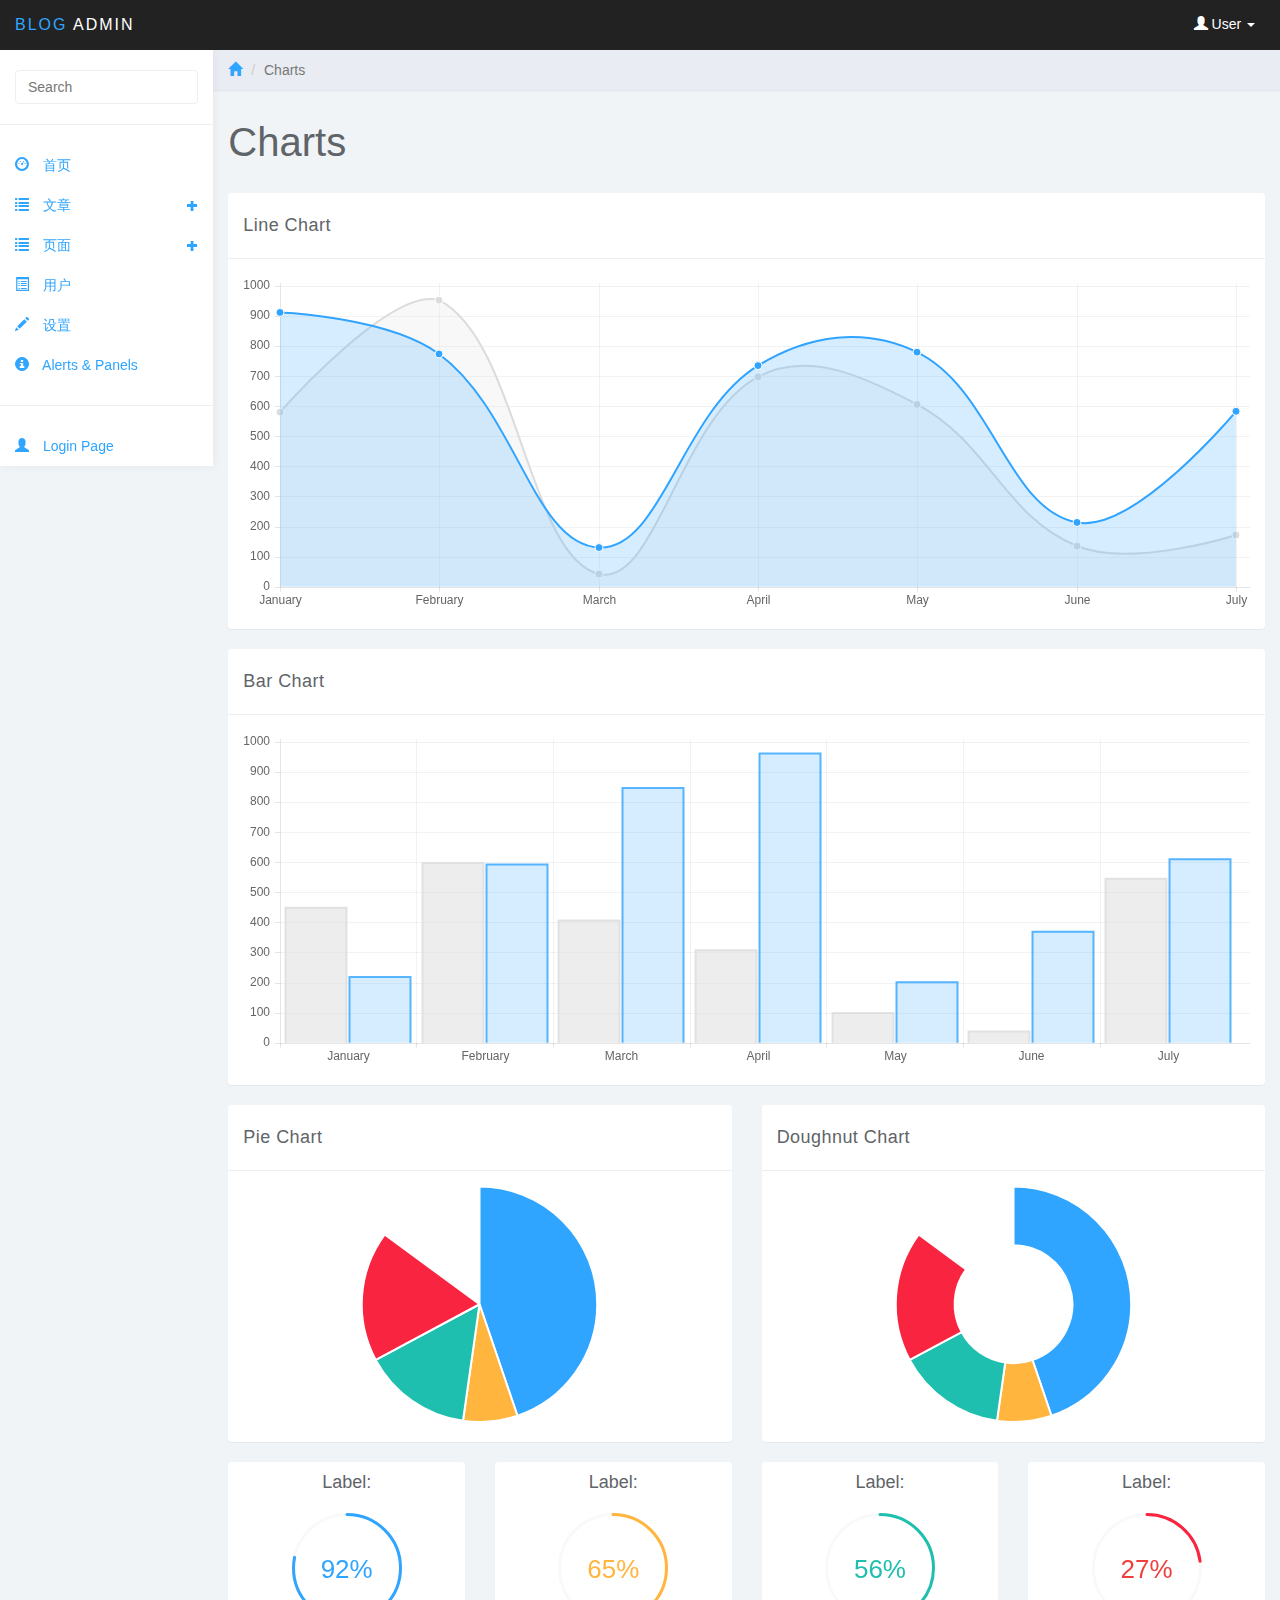
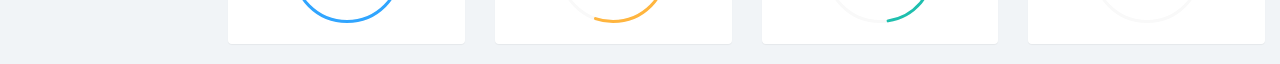
<file: charts.html>
<!DOCTYPE html>
<html>
<head>
<meta charset="utf-8">
<meta name="viewport" content="width=device-width, initial-scale=1">
<title>Blog - 页面</title>

<link href="css/bootstrap.min.css" rel="stylesheet">
<link href="css/datepicker3.css" rel="stylesheet">
<link href="css/styles.css" rel="stylesheet">

<!--[if lt IE 9]>
<script src="js/html5shiv.min.js"></script>
<script src="js/respond.min.js"></script>
<![endif]-->

</head>

<body>
	<nav class="navbar navbar-inverse navbar-fixed-top" role="navigation">
		<div class="container-fluid">
			<div class="navbar-header">
				<button type="button" class="navbar-toggle collapsed" data-toggle="collapse" data-target="#sidebar-collapse">
					<span class="sr-only">Toggle navigation</span>
					<span class="icon-bar"></span>
					<span class="icon-bar"></span>
					<span class="icon-bar"></span>
				</button>
				<a class="navbar-brand" href="#"><span>Blog </span>Admin</a>
				<ul class="user-menu">
					<li class="dropdown pull-right">
						<a href="#" class="dropdown-toggle" data-toggle="dropdown"><span class="glyphicon glyphicon-user"></span> User <span class="caret"></span></a>
						<ul class="dropdown-menu" role="menu">
							<li><a href="#"><span class="glyphicon glyphicon-user"></span> 配置</a></li>
							<li><a href="#"><span class="glyphicon glyphicon-cog"></span> 设置</a></li>
							<li><a href="#"><span class="glyphicon glyphicon-log-out"></span> 退出</a></li>
						</ul>
					</li>
				</ul>
			</div>
							
		</div><!-- /.container-fluid -->
	</nav>
		
	<div id="sidebar-collapse" class="col-sm-3 col-lg-2 sidebar">
		<form role="search">
			<div class="form-group">
				<input type="text" class="form-control" placeholder="Search">
			</div>
		</form>
		<ul class="nav menu">
			<li><a href="index.html"><span class="glyphicon glyphicon-dashboard"></span> 首页</a></li>
			<li class="parent">
				<a data-toggle="collapse" href="#sub-item-1">
					<span class="glyphicon glyphicon-list"></span> 文章
					<span class="icon pull-right"><em class="glyphicon glyphicon-s glyphicon-plus"></em></span>
				</a>
				<ul class="children collapse" id="sub-item-1">
					<li>
						<a class="" href="#">
							<span class="glyphicon glyphicon-share-alt"></span> 所有文章
						</a>
					</li>
					<li>
						<a class="" href="edit.html">
							<span class="glyphicon glyphicon-share-alt"></span> 撰写文章
						</a>
					</li>
					<li>
						<a class="" href="#">
							<span class="glyphicon glyphicon-share-alt"></span> 分类
						</a>
					</li>
				</ul>
			</li>
			<li class="parent">
				<a data-toggle="collapse" href="#sub-item-2">
					<span class="glyphicon glyphicon-list"></span> 页面
					<span class="icon pull-right"><em class="glyphicon glyphicon-s glyphicon-plus"></em></span>
				</a>
				<ul class="children collapse" id="sub-item-2">
					<li>
						<a class="" href="#">
							<span class="glyphicon glyphicon-share-alt"></span> 所有页面
						</a>
					</li>
					<li>
						<a class="" href="">
							<span class="glyphicon glyphicon-share-alt"></span> 新建页面
						</a>
					</li>
					<li>
						<a class="" href="#">
							<span class="glyphicon glyphicon-share-alt"></span> 评论
						</a>
					</li>
				</ul>
			</li>
			<li><a href="user.html"><span class="glyphicon glyphicon-list-alt"></span> 用户</a></li>
			<li><a href="setting.html"><span class="glyphicon glyphicon-pencil"></span> 设置</a></li>
			<li><a href="panels.html"><span class="glyphicon glyphicon-info-sign"></span> Alerts &amp; Panels</a></li>
			<li role="presentation" class="divider"></li>
			<li><a href="login.html"><span class="glyphicon glyphicon-user"></span> Login Page</a></li>
		</ul>

	</div><!--/.sidebar-->
		
	<div class="col-sm-9 col-sm-offset-3 col-lg-10 col-lg-offset-2 main">			
		<div class="row">
			<ol class="breadcrumb">
				<li><a href="#"><span class="glyphicon glyphicon-home"></span></a></li>
				<li class="active">Charts</li>
			</ol>
		</div><!--/.row-->
		
		<div class="row">
			<div class="col-lg-12">
				<h1 class="page-header">Charts</h1>
				
			</div>
		</div><!--/.row-->
		
		<div class="row">
			<div class="col-lg-12">
				<div class="panel panel-default">
					<div class="panel-heading">Line Chart</div>
					<div class="panel-body">
						<div class="canvas-wrapper">
							<canvas class="main-chart" id="line-chart" height="200" width="600"></canvas>
						</div>
					</div>
				</div>
			</div>
		</div><!--/.row-->
		
		<div class="row">
			<div class="col-lg-12">
				<div class="panel panel-default">
					<div class="panel-heading">Bar Chart</div>
					<div class="panel-body">
						<div class="canvas-wrapper">
							<canvas class="main-chart" id="bar-chart" height="200" width="600"></canvas>
						</div>
					</div>
				</div>
			</div>
		</div><!--/.row-->		
		
		<div class="row">
			<div class="col-md-6">
				<div class="panel panel-default">
					<div class="panel-heading">Pie Chart</div>
					<div class="panel-body">
						<div class="canvas-wrapper">
							<canvas class="chart" id="pie-chart" ></canvas>
						</div>
					</div>
				</div>
			</div>
			<div class="col-md-6">
				<div class="panel panel-default">
					<div class="panel-heading">Doughnut Chart</div>
					<div class="panel-body">
						<div class="canvas-wrapper">
							<canvas class="chart" id="doughnut-chart" ></canvas>
						</div>
					</div>
				</div>
			</div>
		</div><!--/.row-->
		
		<div class="row">
			<div class="col-xs-6 col-md-3">
				<div class="panel panel-default">
					<div class="panel-body easypiechart-panel">
						<h4>Label:</h4>
						<div class="easypiechart" id="easypiechart-blue" data-percent="92" ><span class="percent">92%</span>
						</div>
					</div>
				</div>
			</div>
			<div class="col-xs-6 col-md-3">
				<div class="panel panel-default">
					<div class="panel-body easypiechart-panel">
						<h4>Label:</h4>
						<div class="easypiechart" id="easypiechart-orange" data-percent="65" ><span class="percent">65%</span>
						</div>
					</div>
				</div>
			</div>
			<div class="col-xs-6 col-md-3">
				<div class="panel panel-default">
					<div class="panel-body easypiechart-panel">
						<h4>Label:</h4>
						<div class="easypiechart" id="easypiechart-teal" data-percent="56" ><span class="percent">56%</span>
						</div>
					</div>
				</div>
			</div>
			<div class="col-xs-6 col-md-3">
				<div class="panel panel-default">
					<div class="panel-body easypiechart-panel">
						<h4>Label:</h4>
						<div class="easypiechart" id="easypiechart-red" data-percent="27" ><span class="percent">27%</span>
						</div>
					</div>
				</div>
			</div>
		</div><!--/.row-->
											
	</div>	<!--/.main-->
	  

	<script src="js/jquery-1.11.1.min.js"></script>
	<script src="js/bootstrap.min.js"></script>
	<script src="js/chart.min.js"></script>
	<script src="js/chart-data.js"></script>
	<script src="js/easypiechart.js"></script>
	<script src="js/easypiechart-data.js"></script>
	<script src="js/bootstrap-datepicker.js"></script>
	<script>
		!function ($) {
		    $(document).on("click","ul.nav li.parent > a", function(){
		        $(this).find('em:first').toggleClass("glyphicon-minus");      
		    }); 
		    $(".sidebar span.icon").find('em:first').addClass("glyphicon-plus");
		}(window.jQuery);

		$(window).on('resize', function () {
		  if ($(window).width() > 768) $('#sidebar-collapse').collapse('show');
		});
		$(window).on('resize', function () {
		  if ($(window).width() <= 767) $('#sidebar-collapse').collapse('hide');
		})
	</script>	
</body>

</html>
</file>
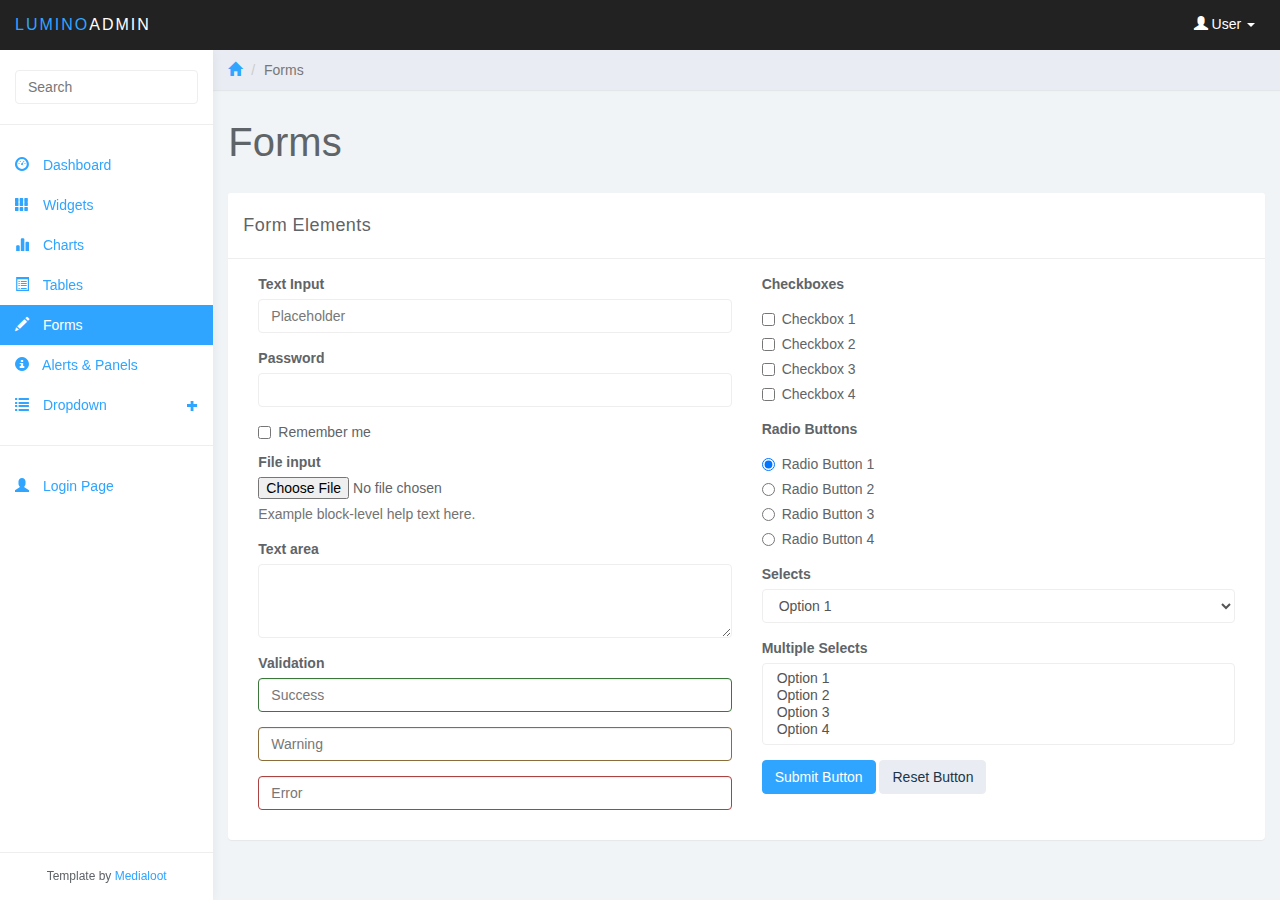
<file: forms.html>
<!DOCTYPE html>
<html>
<head>
<meta charset="utf-8">
<meta name="viewport" content="width=device-width, initial-scale=1">
<title>Lumino - Forms</title>

<link href="css/bootstrap.min.css" rel="stylesheet">
<link href="css/datepicker3.css" rel="stylesheet">
<link href="css/styles.css" rel="stylesheet">

<!--[if lt IE 9]>
<script src="js/html5shiv.js"></script>
<script src="js/respond.min.js"></script>
<![endif]-->

</head>

<body>
	<nav class="navbar navbar-inverse navbar-fixed-top" role="navigation">
		<div class="container-fluid">
			<div class="navbar-header">
				<button type="button" class="navbar-toggle collapsed" data-toggle="collapse" data-target="#sidebar-collapse">
					<span class="sr-only">Toggle navigation</span>
					<span class="icon-bar"></span>
					<span class="icon-bar"></span>
					<span class="icon-bar"></span>
				</button>
				<a class="navbar-brand" href="#"><span>Lumino</span>Admin</a>
				<ul class="user-menu">
					<li class="dropdown pull-right">
						<a href="#" class="dropdown-toggle" data-toggle="dropdown"><span class="glyphicon glyphicon-user"></span> User <span class="caret"></span></a>
						<ul class="dropdown-menu" role="menu">
							<li><a href="#"><span class="glyphicon glyphicon-user"></span> Profile</a></li>
							<li><a href="#"><span class="glyphicon glyphicon-cog"></span> Settings</a></li>
							<li><a href="#"><span class="glyphicon glyphicon-log-out"></span> Logout</a></li>
						</ul>
					</li>
				</ul>
			</div>
							
		</div><!-- /.container-fluid -->
	</nav>
		
	<div id="sidebar-collapse" class="col-sm-3 col-lg-2 sidebar">
		<form role="search">
			<div class="form-group">
				<input type="text" class="form-control" placeholder="Search">
			</div>
		</form>
		<ul class="nav menu">
			<li><a href="index.html"><span class="glyphicon glyphicon-dashboard"></span> Dashboard</a></li>
			<li><a href="widgets.html"><span class="glyphicon glyphicon-th"></span> Widgets</a></li>
			<li><a href="charts.html"><span class="glyphicon glyphicon-stats"></span> Charts</a></li>
			<li><a href="tables.html"><span class="glyphicon glyphicon-list-alt"></span> Tables</a></li>
			<li class="active"><a href="forms.html"><span class="glyphicon glyphicon-pencil"></span> Forms</a></li>
			<li><a href="panels.html"><span class="glyphicon glyphicon-info-sign"></span> Alerts &amp; Panels</a></li>
			<li class="parent ">
				<a href="#">
					<span class="glyphicon glyphicon-list"></span> Dropdown <span data-toggle="collapse" href="#sub-item-1" class="icon pull-right"><em class="glyphicon glyphicon-s glyphicon-plus"></em></span> 
				</a>
				<ul class="children collapse" id="sub-item-1">
					<li>
						<a class="" href="#">
							<span class="glyphicon glyphicon-share-alt"></span> Sub Item 1
						</a>
					</li>
					<li>
						<a class="" href="#">
							<span class="glyphicon glyphicon-share-alt"></span> Sub Item 2
						</a>
					</li>
					<li>
						<a class="" href="#">
							<span class="glyphicon glyphicon-share-alt"></span> Sub Item 3
						</a>
					</li>
				</ul>
			</li>
			<li role="presentation" class="divider"></li>
			<li><a href="login.html"><span class="glyphicon glyphicon-user"></span> Login Page</a></li>
		</ul>
		<div class="attribution">Template by <a href="http://www.medialoot.com/item/lumino-admin-bootstrap-template/">Medialoot</a></div>
	</div><!--/.sidebar-->
		
	<div class="col-sm-9 col-sm-offset-3 col-lg-10 col-lg-offset-2 main">			
		<div class="row">
			<ol class="breadcrumb">
				<li><a href="#"><span class="glyphicon glyphicon-home"></span></a></li>
				<li class="active">Forms</li>
			</ol>
		</div><!--/.row-->
		
		<div class="row">
			<div class="col-lg-12">
				<h1 class="page-header">Forms</h1>
			</div>
		</div><!--/.row-->
				
		
		<div class="row">
			<div class="col-lg-12">
				<div class="panel panel-default">
					<div class="panel-heading">Form Elements</div>
					<div class="panel-body">
						<div class="col-md-6">
							<form role="form">
							
								<div class="form-group">
									<label>Text Input</label>
									<input class="form-control" placeholder="Placeholder">
								</div>
																
								<div class="form-group">
									<label>Password</label>
									<input type="password" class="form-control">
								</div>
								
								<div class="form-group checkbox">
								  <label>
								    <input type="checkbox">Remember me</label>
								</div>
																
								<div class="form-group">
									<label>File input</label>
									<input type="file">
									 <p class="help-block">Example block-level help text here.</p>
								</div>
								
								<div class="form-group">
									<label>Text area</label>
									<textarea class="form-control" rows="3"></textarea>
								</div>
								
								<label>Validation</label>
								<div class="form-group has-success">
									<input class="form-control" placeholder="Success">
								</div>
								<div class="form-group has-warning">
									<input class="form-control" placeholder="Warning">
								</div>
								<div class="form-group has-error">
									<input class="form-control" placeholder="Error">
								</div>
								
							</div>
							<div class="col-md-6">
							
								<div class="form-group">
									<label>Checkboxes</label>
									<div class="checkbox">
										<label>
											<input type="checkbox" value="">Checkbox 1
										</label>
									</div>
									<div class="checkbox">
										<label>
											<input type="checkbox" value="">Checkbox 2
										</label>
									</div>
									<div class="checkbox">
										<label>
											<input type="checkbox" value="">Checkbox 3
										</label>
									</div>
									<div class="checkbox">
										<label>
											<input type="checkbox" value="">Checkbox 4
										</label>
									</div>
								</div>
								
								<div class="form-group">
									<label>Radio Buttons</label>
									<div class="radio">
										<label>
											<input type="radio" name="optionsRadios" id="optionsRadios1" value="option1" checked>Radio Button 1
										</label>
									</div>
									<div class="radio">
										<label>
											<input type="radio" name="optionsRadios" id="optionsRadios2" value="option2">Radio Button 2
										</label>
									</div>
									<div class="radio">
										<label>
											<input type="radio" name="optionsRadios" id="optionsRadios3" value="option3">Radio Button 3
										</label>
									</div>
									<div class="radio">
										<label>
											<input type="radio" name="optionsRadios" id="optionsRadios3" value="option3">Radio Button 4
										</label>
									</div>
								</div>
								
								<div class="form-group">
									<label>Selects</label>
									<select class="form-control">
										<option>Option 1</option>
										<option>Option 2</option>
										<option>Option 3</option>
										<option>Option 4</option>
									</select>
								</div>
								
								<div class="form-group">
									<label>Multiple Selects</label>
									<select multiple class="form-control">
										<option>Option 1</option>
										<option>Option 2</option>
										<option>Option 3</option>
										<option>Option 4</option>
									</select>
								</div>
								
								<button type="submit" class="btn btn-primary">Submit Button</button>
								<button type="reset" class="btn btn-default">Reset Button</button>
							</div>
						</form>
					</div>
				</div>
			</div><!-- /.col-->
		</div><!-- /.row -->
		
	</div><!--/.main-->

	<script src="js/jquery-1.11.1.min.js"></script>
	<script src="js/bootstrap.min.js"></script>
	<script src="js/chart.min.js"></script>
	<script src="js/chart-data.js"></script>
	<script src="js/easypiechart.js"></script>
	<script src="js/easypiechart-data.js"></script>
	<script src="js/bootstrap-datepicker.js"></script>
	<script>
		!function ($) {
			$(document).on("click","ul.nav li.parent > a > span.icon", function(){		  
				$(this).find('em:first').toggleClass("glyphicon-minus");	  
			}); 
			$(".sidebar span.icon").find('em:first').addClass("glyphicon-plus");
		}(window.jQuery);

		$(window).on('resize', function () {
		  if ($(window).width() > 768) $('#sidebar-collapse').collapse('show')
		})
		$(window).on('resize', function () {
		  if ($(window).width() <= 767) $('#sidebar-collapse').collapse('hide')
		})
	</script>	
</body>

</html>
</file>
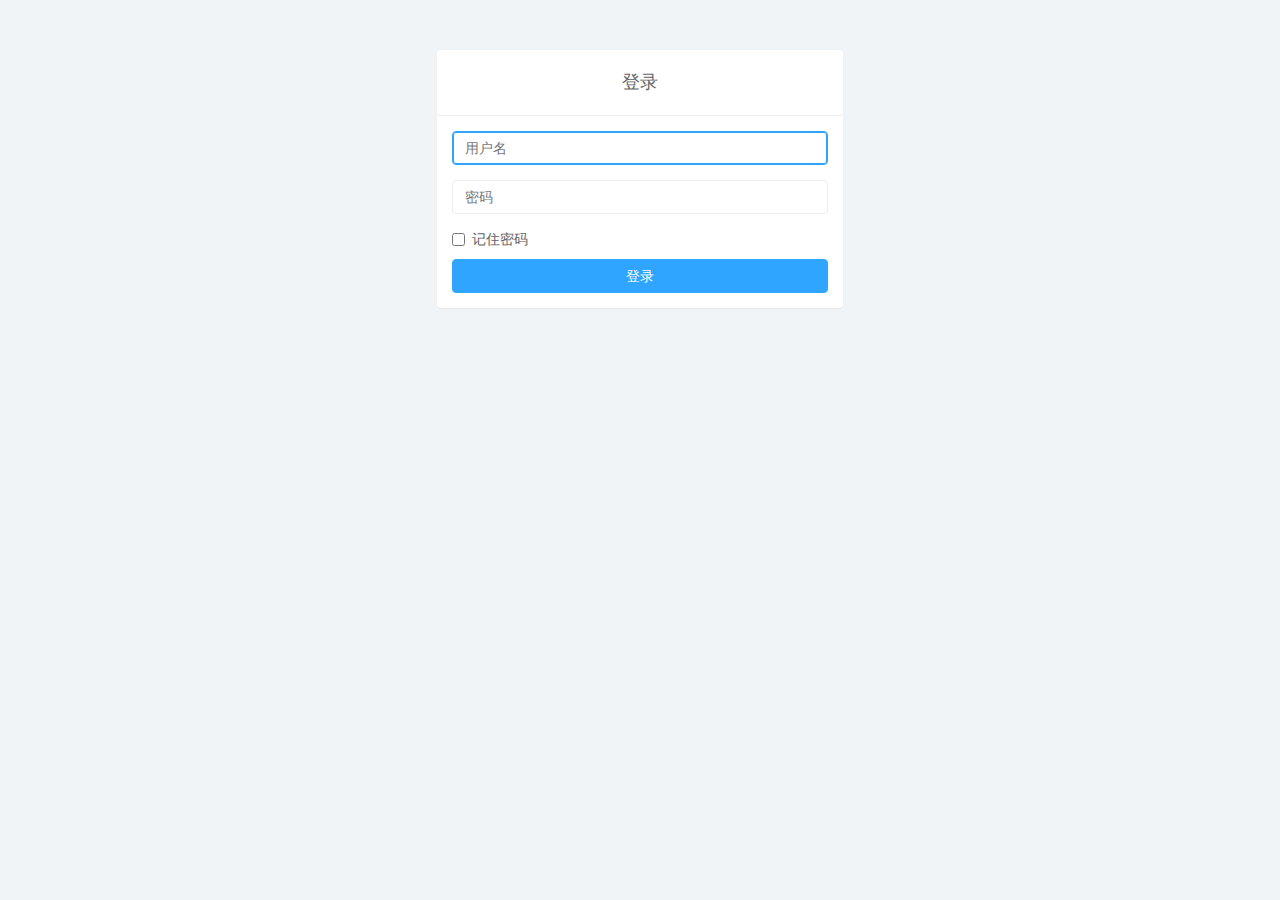
<file: login.html>
<!DOCTYPE html>
<html>
<head>
<meta charset="utf-8">
<meta name="viewport" content="width=device-width, initial-scale=1">
<title>登录</title>

<link href="css/bootstrap.min.css" rel="stylesheet">
<link href="css/datepicker3.css" rel="stylesheet">
<link href="css/styles.css" rel="stylesheet">

<!--[if lt IE 9]>
<script src="js/html5shiv.js"></script>
<script src="js/respond.min.js"></script>
<![endif]-->

</head>

<body>
	
	<div class="row">
		<div class="col-xs-10 col-xs-offset-1 col-sm-8 col-sm-offset-2 col-md-4 col-md-offset-4">
			<div class="login-panel panel panel-default">
				<div class="panel-heading text-center">登录</div>
				<div class="panel-body">
					<form role="form">
						<fieldset>
							<div class="form-group">
								<input class="form-control" placeholder="用户名" name="email" type="email" autofocus="">
							</div>
							<div class="form-group">
								<input class="form-control" placeholder="密码" name="password" type="password" value="">
							</div>
							<div class="checkbox">
								<label>
									<input name="remember" type="checkbox" value="Remember Me">记住密码
								</label>
							</div>
							<a href="index.html" class="btn btn-primary center-block">登录</a>
						</fieldset>
					</form>
				</div>
			</div>
		</div><!-- /.col-->
	</div><!-- /.row -->	
	
		

	<script src="js/jquery-1.11.1.min.js"></script>
	<script src="js/bootstrap.min.js"></script>
	<script src="js/chart.min.js"></script>
	<script src="js/chart-data.js"></script>
	<script src="js/easypiechart.js"></script>
	<script src="js/easypiechart-data.js"></script>
	<script src="js/bootstrap-datepicker.js"></script>
	<script>
		!function ($) {
			$(document).on("click","ul.nav li.parent > a", function(){
				$(this).find('em:first').toggleClass("glyphicon-minus");	  
			}); 
			$(".sidebar span.icon").find('em:first').addClass("glyphicon-plus");
		}(window.jQuery);

		$(window).on('resize', function () {
		  if ($(window).width() > 768) $('#sidebar-collapse').collapse('show')
		})
		$(window).on('resize', function () {
		  if ($(window).width() <= 767) $('#sidebar-collapse').collapse('hide')
		})
	</script>	
</body>

</html>
</file>
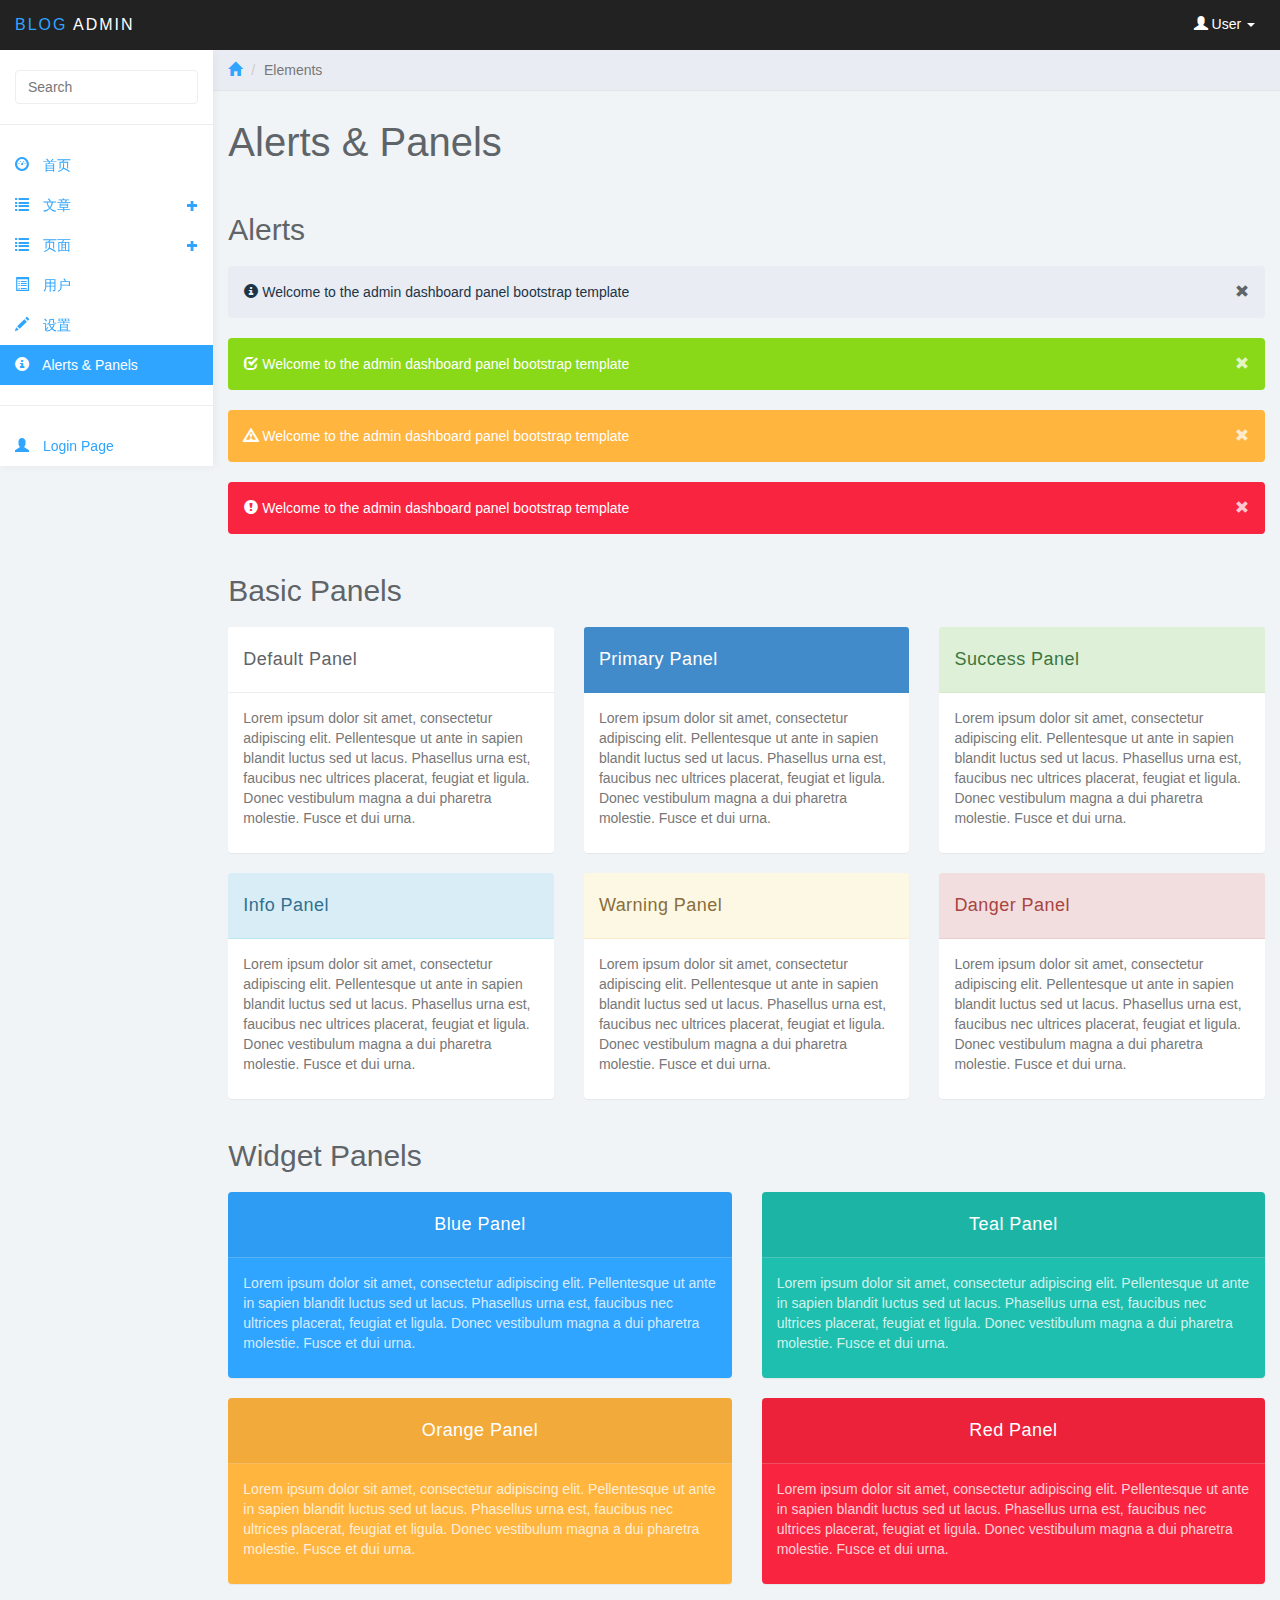
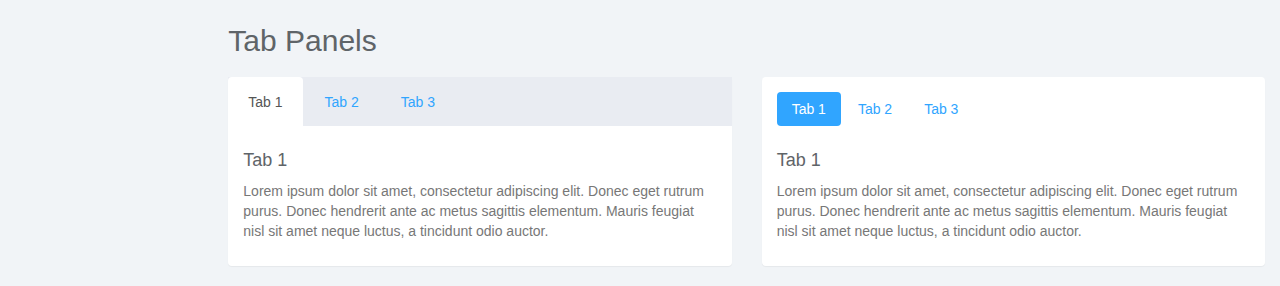
<file: panels.html>
<!DOCTYPE html>
<html>
<head>
<meta charset="utf-8">
<meta name="viewport" content="width=device-width, initial-scale=1">
<title>Blog - Panels</title>

<link href="css/bootstrap.min.css" rel="stylesheet">
<link href="css/datepicker3.css" rel="stylesheet">
<link href="css/styles.css" rel="stylesheet">

<!--[if lt IE 9]>
<script src="js/html5shiv.min.js"></script>
<script src="js/respond.min.js"></script>
<![endif]-->

</head>

<body>
	<nav class="navbar navbar-inverse navbar-fixed-top" role="navigation">
		<div class="container-fluid">
			<div class="navbar-header">
				<button type="button" class="navbar-toggle collapsed" data-toggle="collapse" data-target="#sidebar-collapse">
					<span class="sr-only">Toggle navigation</span>
					<span class="icon-bar"></span>
					<span class="icon-bar"></span>
					<span class="icon-bar"></span>
				</button>
				<a class="navbar-brand" href="#"><span>Blog </span>Admin</a>
				<ul class="user-menu">
					<li class="dropdown pull-right">
						<a href="#" class="dropdown-toggle" data-toggle="dropdown"><span class="glyphicon glyphicon-user"></span> User <span class="caret"></span></a>
						<ul class="dropdown-menu" role="menu">
							<li><a href="#"><span class="glyphicon glyphicon-user"></span> 配置</a></li>
							<li><a href="#"><span class="glyphicon glyphicon-cog"></span> 设置</a></li>
							<li><a href="#"><span class="glyphicon glyphicon-log-out"></span> 退出</a></li>
						</ul>
					</li>
				</ul>
			</div>
							
		</div><!-- /.container-fluid -->
	</nav>
		
	<div id="sidebar-collapse" class="col-sm-3 col-lg-2 sidebar">
		<form role="search">
			<div class="form-group">
				<input type="text" class="form-control" placeholder="Search">
			</div>
		</form>
		<ul class="nav menu">
			<li><a href="index.html"><span class="glyphicon glyphicon-dashboard"></span> 首页</a></li>
			<li class="parent">
				<a data-toggle="collapse" href="#sub-item-1">
					<span class="glyphicon glyphicon-list"></span> 文章
					<span class="icon pull-right"><em class="glyphicon glyphicon-s glyphicon-plus"></em></span>
				</a>
				<ul class="children collapse" id="sub-item-1">
					<li>
						<a class="" href="#">
							<span class="glyphicon glyphicon-share-alt"></span> 所有文章
						</a>
					</li>
					<li>
						<a class="" href="edit.html">
							<span class="glyphicon glyphicon-share-alt"></span> 撰写文章
						</a>
					</li>
					<li>
						<a class="" href="#">
							<span class="glyphicon glyphicon-share-alt"></span> 分类
						</a>
					</li>
				</ul>
			</li>
			<li class="parent">
				<a data-toggle="collapse" href="#sub-item-2">
					<span class="glyphicon glyphicon-list"></span> 页面
					<span class="icon pull-right"><em class="glyphicon glyphicon-s glyphicon-plus"></em></span>
				</a>
				<ul class="children collapse" id="sub-item-2">
					<li>
						<a class="" href="#">
							<span class="glyphicon glyphicon-share-alt"></span> 所有页面
						</a>
					</li>
					<li>
						<a class="" href="">
							<span class="glyphicon glyphicon-share-alt"></span> 新建页面
						</a>
					</li>
					<li>
						<a class="" href="#">
							<span class="glyphicon glyphicon-share-alt"></span> 评论
						</a>
					</li>
				</ul>
			</li>
			<li><a href="user.html"><span class="glyphicon glyphicon-list-alt"></span> 用户</a></li>
			<li><a href="setting.html"><span class="glyphicon glyphicon-pencil"></span> 设置</a></li>
			<li class="active"><a href="panels.html"><span class="glyphicon glyphicon-info-sign"></span> Alerts &amp; Panels</a></li>
			<li role="presentation" class="divider"></li>
			<li><a href="login.html"><span class="glyphicon glyphicon-user"></span> Login Page</a></li>
		</ul>

	</div><!--/.sidebar-->
		
	<div class="col-sm-9 col-sm-offset-3 col-lg-10 col-lg-offset-2 main">			
		<div class="row">
			<ol class="breadcrumb">
				<li><a href="#"><span class="glyphicon glyphicon-home"></span></a></li>
				<li class="active">Elements</li>
			</ol>
		</div><!--/.row-->
		
		<div class="row">
			<div class="col-lg-12">
				<h1 class="page-header">Alerts &amp; Panels</h1>
			</div>
		</div><!--/.row-->
				
		
		<div class="row">
			<div class="col-lg-12">
				<h2>Alerts</h2>
				<div class="alert bg-primary" role="alert">
					<span class="glyphicon glyphicon-info-sign"></span> Welcome to the admin dashboard panel bootstrap template <a href="#" class="pull-right"><span class="glyphicon glyphicon-remove"></span></a>
				</div>
				<div class="alert bg-success" role="alert">
					<span class="glyphicon glyphicon-check"></span> Welcome to the admin dashboard panel bootstrap template <a href="#" class="pull-right"><span class="glyphicon glyphicon-remove"></span></a>
				</div>
				<div class="alert bg-warning" role="alert">
					<span class="glyphicon glyphicon-warning-sign"></span> Welcome to the admin dashboard panel bootstrap template <a href="#" class="pull-right"><span class="glyphicon glyphicon-remove"></span></a>
				</div>
				<div class="alert bg-danger" role="alert">
					<span class="glyphicon glyphicon-exclamation-sign"></span> Welcome to the admin dashboard panel bootstrap template <a href="#" class="pull-right"><span class="glyphicon glyphicon-remove"></span></a>
				</div>
			</div>
		</div><!--/.row-->		
		
		
		<div class="row">
			<div class="col-lg-12">
				<h2>Basic Panels</h2>
			</div>
			<div class="col-md-4">
				<div class="panel panel-default">
					<div class="panel-heading">
						Default Panel
					</div>
					<div class="panel-body">
						<p>Lorem ipsum dolor sit amet, consectetur adipiscing elit. Pellentesque ut ante in sapien blandit luctus sed ut lacus. Phasellus urna est, faucibus nec ultrices placerat, feugiat et ligula. Donec vestibulum magna a dui pharetra molestie. Fusce et dui urna.</p>
					</div>
				</div>
			</div>
			
			<div class="col-md-4">
				<div class="panel panel-primary">
					<div class="panel-heading">
						Primary Panel
					</div>
					<div class="panel-body">
						<p>Lorem ipsum dolor sit amet, consectetur adipiscing elit. Pellentesque ut ante in sapien blandit luctus sed ut lacus. Phasellus urna est, faucibus nec ultrices placerat, feugiat et ligula. Donec vestibulum magna a dui pharetra molestie. Fusce et dui urna.</p>
					</div>
				</div>
			</div>
			
			<div class="col-md-4">
				<div class="panel panel-success">
					<div class="panel-heading">
						Success Panel
					</div>
					<div class="panel-body">
						<p>Lorem ipsum dolor sit amet, consectetur adipiscing elit. Pellentesque ut ante in sapien blandit luctus sed ut lacus. Phasellus urna est, faucibus nec ultrices placerat, feugiat et ligula. Donec vestibulum magna a dui pharetra molestie. Fusce et dui urna.</p>
					</div>
				</div>
			</div>
			
		</div><!-- /.row -->
			
		<div class="row">
			<div class="col-md-4">
				<div class="panel panel-info">
					<div class="panel-heading">
						Info Panel
					</div>
					<div class="panel-body">
						<p>Lorem ipsum dolor sit amet, consectetur adipiscing elit. Pellentesque ut ante in sapien blandit luctus sed ut lacus. Phasellus urna est, faucibus nec ultrices placerat, feugiat et ligula. Donec vestibulum magna a dui pharetra molestie. Fusce et dui urna.</p>
					</div>
				</div>
			</div>

			<div class="col-md-4">
				<div class="panel panel-warning">
					<div class="panel-heading">
						Warning Panel
					</div>
					<div class="panel-body">
						<p>Lorem ipsum dolor sit amet, consectetur adipiscing elit. Pellentesque ut ante in sapien blandit luctus sed ut lacus. Phasellus urna est, faucibus nec ultrices placerat, feugiat et ligula. Donec vestibulum magna a dui pharetra molestie. Fusce et dui urna.</p>
					</div>
				</div>
			</div>

			<div class="col-md-4">
				<div class="panel panel-danger">
					<div class="panel-heading">
						Danger Panel
					</div>
					<div class="panel-body">
						<p>Lorem ipsum dolor sit amet, consectetur adipiscing elit. Pellentesque ut ante in sapien blandit luctus sed ut lacus. Phasellus urna est, faucibus nec ultrices placerat, feugiat et ligula. Donec vestibulum magna a dui pharetra molestie. Fusce et dui urna.</p>
					</div>
				</div>
			</div>
			
		</div><!-- /.row -->
		
		
		
		
		<div class="row">
			<div class="col-lg-12">
				<h2>Widget Panels</h2>
			</div>
			
			<div class="col-md-6">
				<div class="panel panel-blue">
					<div class="panel-heading dark-overlay">Blue Panel</div>
					<div class="panel-body">
						<p>Lorem ipsum dolor sit amet, consectetur adipiscing elit. Pellentesque ut ante in sapien blandit luctus sed ut lacus. Phasellus urna est, faucibus nec ultrices placerat, feugiat et ligula. Donec vestibulum magna a dui pharetra molestie. Fusce et dui urna.</p>
					</div>
				</div>
			</div><!--/.col-->
			
			<div class="col-md-6">
				<div class="panel panel-teal">
					<div class="panel-heading dark-overlay">Teal Panel</div>
					<div class="panel-body">
						<p>Lorem ipsum dolor sit amet, consectetur adipiscing elit. Pellentesque ut ante in sapien blandit luctus sed ut lacus. Phasellus urna est, faucibus nec ultrices placerat, feugiat et ligula. Donec vestibulum magna a dui pharetra molestie. Fusce et dui urna.</p>
					</div>
				</div>
			</div><!--/.col-->
			
			<div class="col-md-6">
				<div class="panel panel-orange">
					<div class="panel-heading dark-overlay">Orange Panel</div>
					<div class="panel-body">
						<p>Lorem ipsum dolor sit amet, consectetur adipiscing elit. Pellentesque ut ante in sapien blandit luctus sed ut lacus. Phasellus urna est, faucibus nec ultrices placerat, feugiat et ligula. Donec vestibulum magna a dui pharetra molestie. Fusce et dui urna.</p>
					</div>
				</div>
			</div><!--/.col-->
			
			<div class="col-md-6">
				<div class="panel panel-red">
					<div class="panel-heading dark-overlay">Red Panel</div>
					<div class="panel-body">
						<p>Lorem ipsum dolor sit amet, consectetur adipiscing elit. Pellentesque ut ante in sapien blandit luctus sed ut lacus. Phasellus urna est, faucibus nec ultrices placerat, feugiat et ligula. Donec vestibulum magna a dui pharetra molestie. Fusce et dui urna.</p>
					</div>
				</div>
			</div><!--/.col-->
		</div><!--/.row-->	
			
		<div class="row">
			<div class="col-lg-12">
				<h2>Tab Panels</h2>
			</div>
			
			<div class="col-md-6">
				<div class="panel panel-default">
					<div class="panel-body tabs">
						<ul class="nav nav-tabs">
							<li class="active"><a href="#tab1" data-toggle="tab">Tab 1</a></li>
							<li><a href="#tab2" data-toggle="tab">Tab 2</a></li>
							<li><a href="#tab3" data-toggle="tab">Tab 3</a></li>
						</ul>
		
						<div class="tab-content">
							<div class="tab-pane fade in active" id="tab1">
								<h4>Tab 1</h4>
								<p>Lorem ipsum dolor sit amet, consectetur adipiscing elit. Donec eget rutrum purus. Donec hendrerit ante ac metus sagittis elementum. Mauris feugiat nisl sit amet neque luctus, a tincidunt odio auctor. </p>
							</div>
							<div class="tab-pane fade" id="tab2">
								<h4>Tab 2</h4>
								<p>Lorem ipsum dolor sit amet, consectetur adipiscing elit. Donec eget rutrum purus. Donec hendrerit ante ac metus sagittis elementum. Mauris feugiat nisl sit amet neque luctus, a tincidunt odio auctor. </p>
							</div>
							<div class="tab-pane fade" id="tab3">
								<h4>Tab 3</h4>
								<p>Lorem ipsum dolor sit amet, consectetur adipiscing elit. Donec eget rutrum purus. Donec hendrerit ante ac metus sagittis elementum. Mauris feugiat nisl sit amet neque luctus, a tincidunt odio auctor. </p>
							</div>
						</div>
					</div>
				</div><!--/.panel-->
			</div><!--/.col-->
			
			<div class="col-md-6">
				<div class="panel panel-default">
					<div class="panel-body tabs">
					
						<ul class="nav nav-pills">
							<li class="active"><a href="#pilltab1" data-toggle="tab">Tab 1</a></li>
							<li><a href="#pilltab2" data-toggle="tab">Tab 2</a></li>
							<li><a href="#pilltab3" data-toggle="tab">Tab 3</a></li>
						</ul>
		
						<div class="tab-content">
							<div class="tab-pane fade in active" id="pilltab1">
								<h4>Tab 1</h4>
								<p>Lorem ipsum dolor sit amet, consectetur adipiscing elit. Donec eget rutrum purus. Donec hendrerit ante ac metus sagittis elementum. Mauris feugiat nisl sit amet neque luctus, a tincidunt odio auctor. </p>
							</div>
							<div class="tab-pane fade" id="pilltab2">
								<h4>Tab 2</h4>
								<p>Lorem ipsum dolor sit amet, consectetur adipiscing elit. Donec eget rutrum purus. Donec hendrerit ante ac metus sagittis elementum. Mauris feugiat nisl sit amet neque luctus, a tincidunt odio auctor. </p>
							</div>
							<div class="tab-pane fade" id="pilltab3">
								<h4>Tab 3</h4>
								<p>Lorem ipsum dolor sit amet, consectetur adipiscing elit. Donec eget rutrum purus. Donec hendrerit ante ac metus sagittis elementum. Mauris feugiat nisl sit amet neque luctus, a tincidunt odio auctor. </p>
							</div>
						</div>
					</div>
				</div><!--/.panel-->
			</div><!-- /.col-->
			
		</div><!-- /.row -->
		
	</div><!--/.main-->

	<script src="js/jquery-1.11.1.min.js"></script>
	<script src="js/bootstrap.min.js"></script>
	<script src="js/chart.min.js"></script>
	<script src="js/chart-data.js"></script>
	<script src="js/easypiechart.js"></script>
	<script src="js/easypiechart-data.js"></script>
	<script src="js/bootstrap-datepicker.js"></script>
	<script>
		!function ($) {
			$(document).on("click","ul.nav li.parent > a", function(){
				$(this).find('em:first').toggleClass("glyphicon-minus");	  
			}); 
			$(".sidebar span.icon").find('em:first').addClass("glyphicon-plus");
		}(window.jQuery);

		$(window).on('resize', function () {
		  if ($(window).width() > 768) $('#sidebar-collapse').collapse('show');
		});
		$(window).on('resize', function () {
		  if ($(window).width() <= 767) $('#sidebar-collapse').collapse('hide');
		})
	</script>	
</body>

</html>
</file>
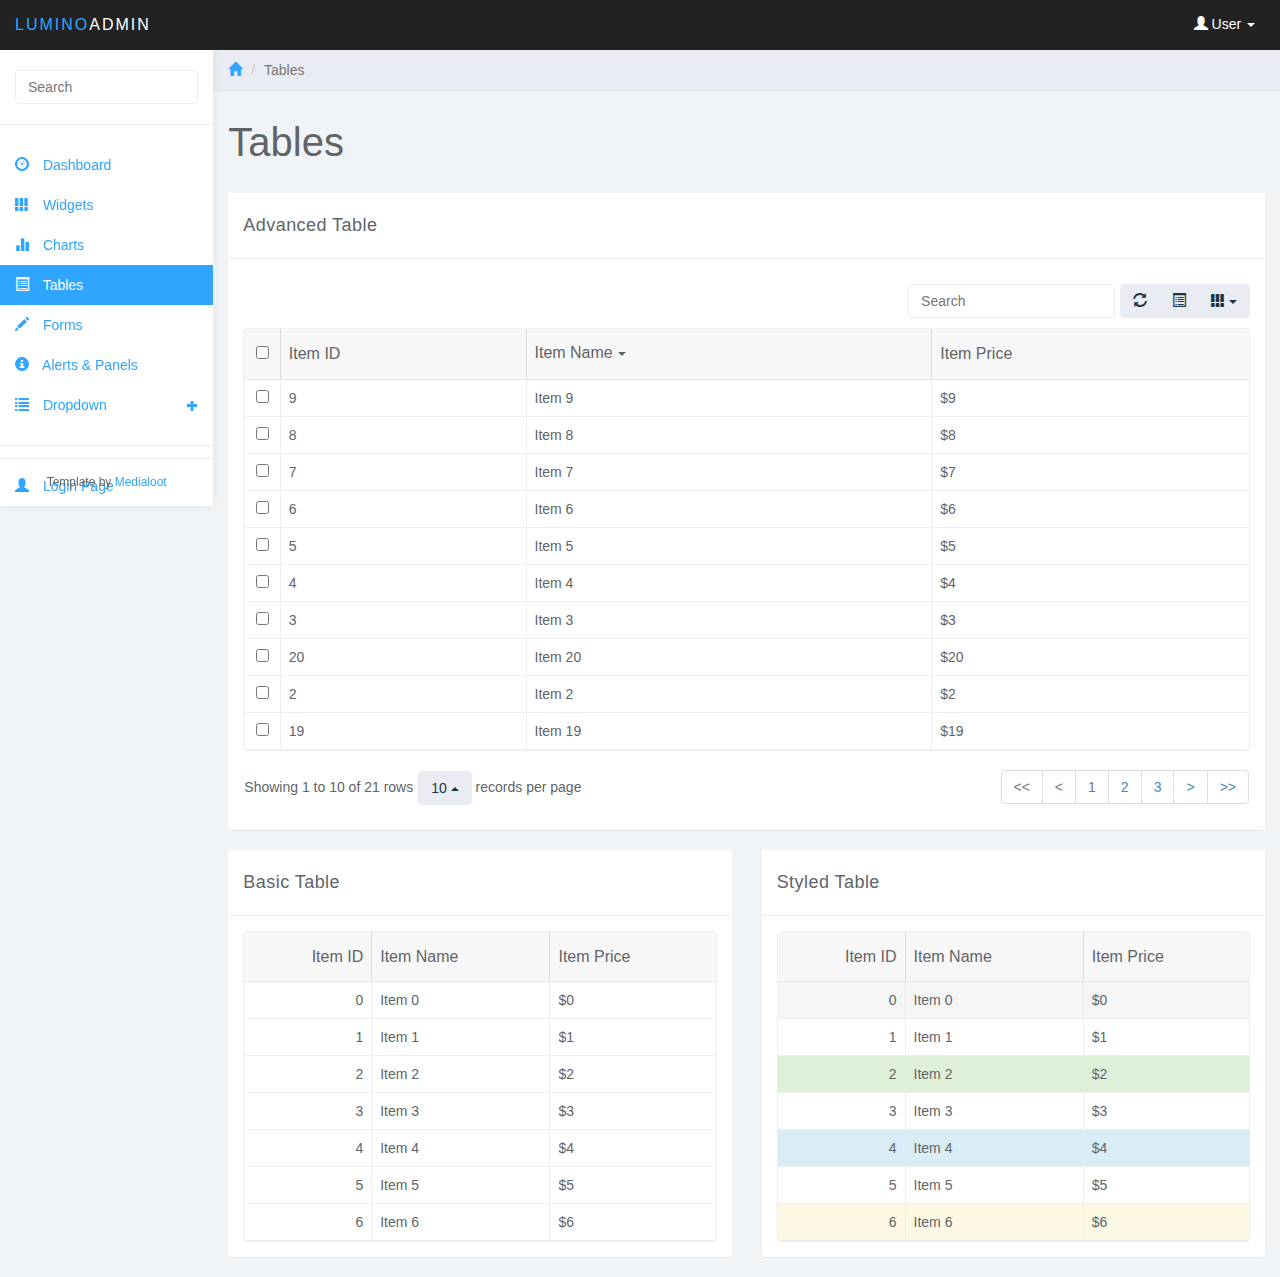
<file: tables.html>
<!DOCTYPE html>
<html>
<head>
<meta charset="utf-8">
<meta name="viewport" content="width=device-width, initial-scale=1">
<title>Lumino - Tables</title>

<link href="css/bootstrap.min.css" rel="stylesheet">
<link href="css/datepicker3.css" rel="stylesheet">
<link href="css/bootstrap-table.css" rel="stylesheet">
<link href="css/styles.css" rel="stylesheet">

<!--[if lt IE 9]>
<script src="js/html5shiv.js"></script>
<script src="js/respond.min.js"></script>
<![endif]-->

</head>

<body>
	<nav class="navbar navbar-inverse navbar-fixed-top" role="navigation">
		<div class="container-fluid">
			<div class="navbar-header">
				<button type="button" class="navbar-toggle collapsed" data-toggle="collapse" data-target="#sidebar-collapse">
					<span class="sr-only">Toggle navigation</span>
					<span class="icon-bar"></span>
					<span class="icon-bar"></span>
					<span class="icon-bar"></span>
				</button>
				<a class="navbar-brand" href="#"><span>Lumino</span>Admin</a>
				<ul class="user-menu">
					<li class="dropdown pull-right">
						<a href="#" class="dropdown-toggle" data-toggle="dropdown"><span class="glyphicon glyphicon-user"></span> User <span class="caret"></span></a>
						<ul class="dropdown-menu" role="menu">
							<li><a href="#"><span class="glyphicon glyphicon-user"></span> Profile</a></li>
							<li><a href="#"><span class="glyphicon glyphicon-cog"></span> Settings</a></li>
							<li><a href="#"><span class="glyphicon glyphicon-log-out"></span> Logout</a></li>
						</ul>
					</li>
				</ul>
			</div>
							
		</div><!-- /.container-fluid -->
	</nav>
		
	<div id="sidebar-collapse" class="col-sm-3 col-lg-2 sidebar">
		<form role="search">
			<div class="form-group">
				<input type="text" class="form-control" placeholder="Search">
			</div>
		</form>
		<ul class="nav menu">
			<li><a href="index.html"><span class="glyphicon glyphicon-dashboard"></span> Dashboard</a></li>
			<li><a href="widgets.html"><span class="glyphicon glyphicon-th"></span> Widgets</a></li>
			<li><a href="charts.html"><span class="glyphicon glyphicon-stats"></span> Charts</a></li>
			<li class="active"><a href="tables.html"><span class="glyphicon glyphicon-list-alt"></span> Tables</a></li>
			<li><a href="forms.html"><span class="glyphicon glyphicon-pencil"></span> Forms</a></li>
			<li><a href="panels.html"><span class="glyphicon glyphicon-info-sign"></span> Alerts &amp; Panels</a></li>
			<li class="parent ">
				<a href="#">
					<span class="glyphicon glyphicon-list"></span> Dropdown <span data-toggle="collapse" href="#sub-item-1" class="icon pull-right"><em class="glyphicon glyphicon-s glyphicon-plus"></em></span> 
				</a>
				<ul class="children collapse" id="sub-item-1">
					<li>
						<a class="" href="#">
							<span class="glyphicon glyphicon-share-alt"></span> Sub Item 1
						</a>
					</li>
					<li>
						<a class="" href="#">
							<span class="glyphicon glyphicon-share-alt"></span> Sub Item 2
						</a>
					</li>
					<li>
						<a class="" href="#">
							<span class="glyphicon glyphicon-share-alt"></span> Sub Item 3
						</a>
					</li>
				</ul>
			</li>
			<li role="presentation" class="divider"></li>
			<li><a href="login.html"><span class="glyphicon glyphicon-user"></span> Login Page</a></li>
		</ul>
		<div class="attribution">Template by <a href="http://www.medialoot.com/item/lumino-admin-bootstrap-template/">Medialoot</a></div>
	</div><!--/.sidebar-->
		
	<div class="col-sm-9 col-sm-offset-3 col-lg-10 col-lg-offset-2 main">			
		<div class="row">
			<ol class="breadcrumb">
				<li><a href="#"><span class="glyphicon glyphicon-home"></span></a></li>
				<li class="active">Tables</li>
			</ol>
		</div><!--/.row-->
		
		<div class="row">
			<div class="col-lg-12">
				<h1 class="page-header">Tables</h1>
			</div>
		</div><!--/.row-->
				
		
		<div class="row">
			<div class="col-lg-12">
				<div class="panel panel-default">
					<div class="panel-heading">Advanced Table</div>
					<div class="panel-body">
						<table data-toggle="table" data-url="tables/data1.json"  data-show-refresh="true" data-show-toggle="true" data-show-columns="true" data-search="true" data-select-item-name="toolbar1" data-pagination="true" data-sort-name="name" data-sort-order="desc">
						    <thead>
						    <tr>
						        <th data-field="state" data-checkbox="true" >Item ID</th>
						        <th data-field="id" data-sortable="true">Item ID</th>
						        <th data-field="name"  data-sortable="true">Item Name</th>
						        <th data-field="price" data-sortable="true">Item Price</th>
						    </tr>
						    </thead>
						</table>
					</div>
				</div>
			</div>
		</div><!--/.row-->	
		<div class="row">
			<div class="col-md-6">
				<div class="panel panel-default">
					<div class="panel-heading">Basic Table</div>
					<div class="panel-body">
						<table data-toggle="table" data-url="tables/data2.json" >
						    <thead>
						    <tr>
						        <th data-field="id" data-align="right">Item ID</th>
						        <th data-field="name">Item Name</th>
						        <th data-field="price">Item Price</th>
						    </tr>
						    </thead>
						</table>
					</div>
				</div>
			</div>
			<div class="col-md-6">
				<div class="panel panel-default">
					<div class="panel-heading">Styled Table</div>
					<div class="panel-body">
						<table data-toggle="table" id="table-style" data-url="tables/data2.json" data-row-style="rowStyle">
						    <thead>
						    <tr>
						        <th data-field="id" data-align="right" >Item ID</th>
						        <th data-field="name" >Item Name</th>
						        <th data-field="price" >Item Price</th>
						    </tr>
						    </thead>
						</table>
						<script>
						    $(function () {
						        $('#hover, #striped, #condensed').click(function () {
						            var classes = 'table';
						
						            if ($('#hover').prop('checked')) {
						                classes += ' table-hover';
						            }
						            if ($('#condensed').prop('checked')) {
						                classes += ' table-condensed';
						            }
						            $('#table-style').bootstrapTable('destroy')
						                .bootstrapTable({
						                    classes: classes,
						                    striped: $('#striped').prop('checked')
						                });
						        });
						    });
						
						    function rowStyle(row, index) {
						        var classes = ['active', 'success', 'info', 'warning', 'danger'];
						
						        if (index % 2 === 0 && index / 2 < classes.length) {
						            return {
						                classes: classes[index / 2]
						            };
						        }
						        return {};
						    }
						</script>
					</div>
				</div>
			</div>
		</div><!--/.row-->	
		
		
	</div><!--/.main-->

	<script src="js/jquery-1.11.1.min.js"></script>
	<script src="js/bootstrap.min.js"></script>
	<script src="js/chart.min.js"></script>
	<script src="js/chart-data.js"></script>
	<script src="js/easypiechart.js"></script>
	<script src="js/easypiechart-data.js"></script>
	<script src="js/bootstrap-datepicker.js"></script>
	<script src="js/bootstrap-table.js"></script>
	<script>
		!function ($) {
			$(document).on("click","ul.nav li.parent > a > span.icon", function(){		  
				$(this).find('em:first').toggleClass("glyphicon-minus");	  
			}); 
			$(".sidebar span.icon").find('em:first').addClass("glyphicon-plus");
		}(window.jQuery);

		$(window).on('resize', function () {
		  if ($(window).width() > 768) $('#sidebar-collapse').collapse('show')
		})
		$(window).on('resize', function () {
		  if ($(window).width() <= 767) $('#sidebar-collapse').collapse('hide')
		})
	</script>	
</body>

</html>
</file>
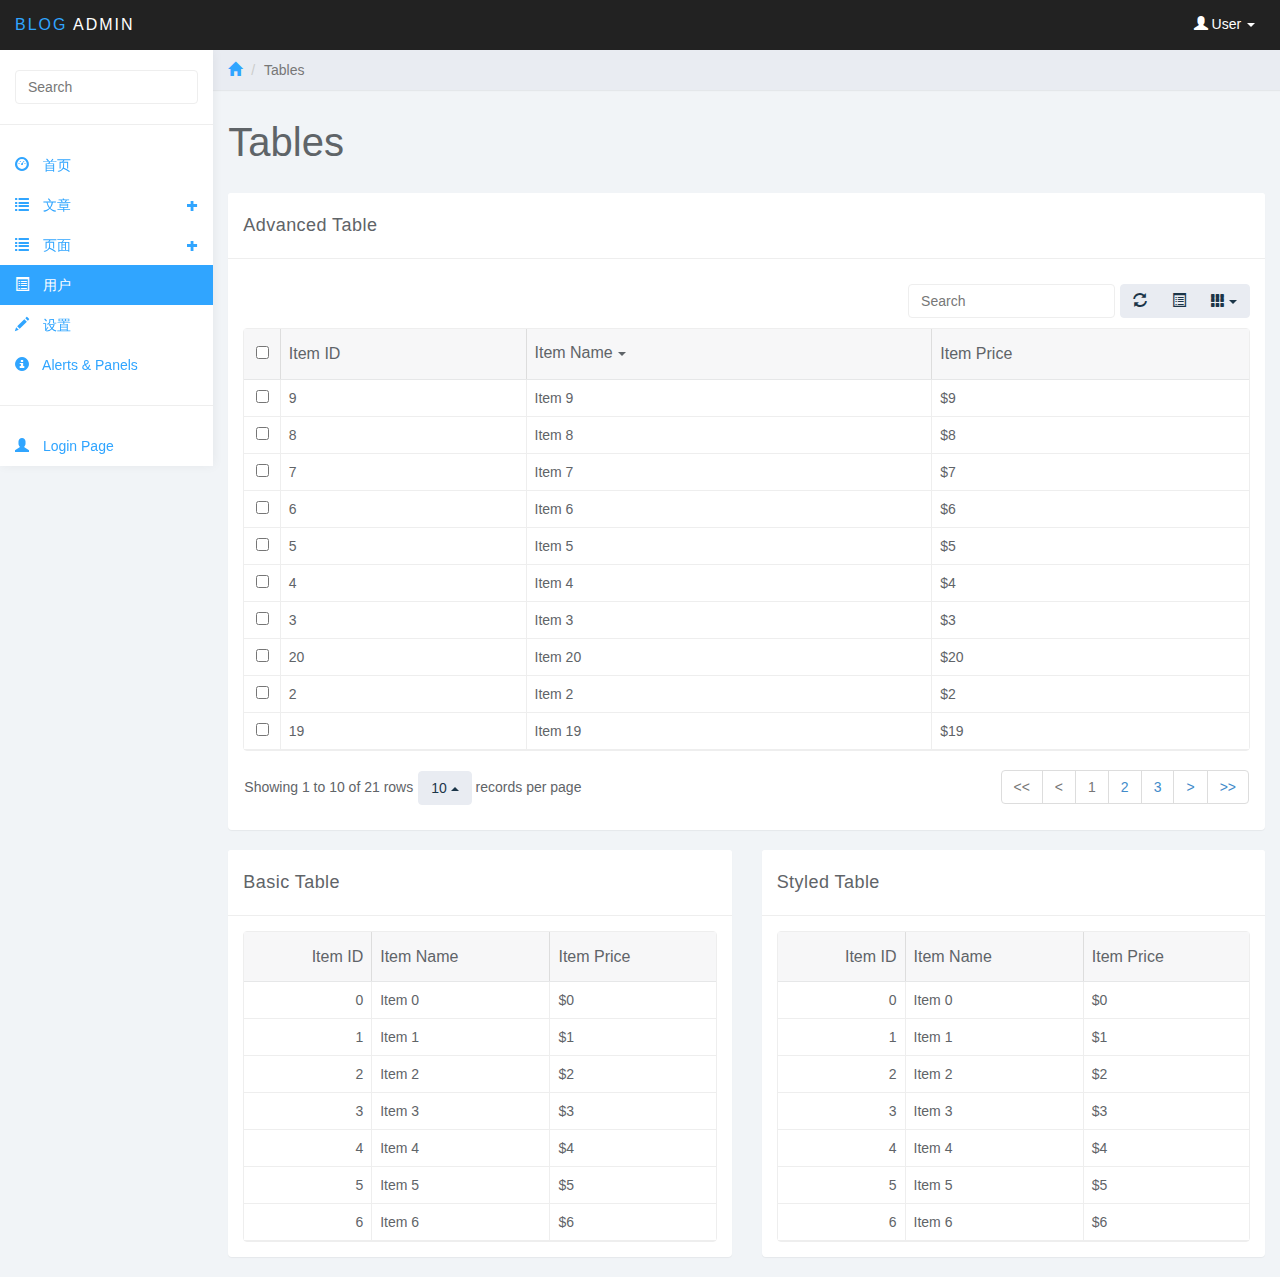
<file: user.html>
<!DOCTYPE html>
<html>
<head>
<meta charset="utf-8">
<meta name="viewport" content="width=device-width, initial-scale=1">
<title>Blog - 用户</title>

<link href="css/bootstrap.min.css" rel="stylesheet">
<link href="css/datepicker3.css" rel="stylesheet">
<link href="css/bootstrap-table.css" rel="stylesheet">
<link href="css/styles.css" rel="stylesheet">

<!--[if lt IE 9]>
<script src="js/html5shiv.min.js"></script>
<script src="js/respond.min.js"></script>
<![endif]-->

</head>

<body>
	<nav class="navbar navbar-inverse navbar-fixed-top" role="navigation">
		<div class="container-fluid">
			<div class="navbar-header">
				<button type="button" class="navbar-toggle collapsed" data-toggle="collapse" data-target="#sidebar-collapse">
					<span class="sr-only">Toggle navigation</span>
					<span class="icon-bar"></span>
					<span class="icon-bar"></span>
					<span class="icon-bar"></span>
				</button>
				<a class="navbar-brand" href="#"><span>Blog </span>Admin</a>
				<ul class="user-menu">
					<li class="dropdown pull-right">
						<a href="#" class="dropdown-toggle" data-toggle="dropdown"><span class="glyphicon glyphicon-user"></span> User <span class="caret"></span></a>
						<ul class="dropdown-menu" role="menu">
                            <li><a href="#"><span class="glyphicon glyphicon-user"></span> 配置</a></li>
                            <li><a href="#"><span class="glyphicon glyphicon-cog"></span> 设置</a></li>
                            <li><a href="#"><span class="glyphicon glyphicon-log-out"></span> 退出</a></li>
						</ul>
					</li>
				</ul>
			</div>
							
		</div><!-- /.container-fluid -->
	</nav>
		
	<div id="sidebar-collapse" class="col-sm-3 col-lg-2 sidebar">
		<form role="search">
			<div class="form-group">
				<input type="text" class="form-control" placeholder="Search">
			</div>
		</form>
		<ul class="nav menu">
			<li><a href="index.html"><span class="glyphicon glyphicon-dashboard"></span> 首页</a></li>
			<li class="parent">
				<a data-toggle="collapse" href="#sub-item-1">
					<span class="glyphicon glyphicon-list"></span> 文章
					<span class="icon pull-right"><em class="glyphicon glyphicon-s glyphicon-plus"></em></span>
				</a>
				<ul class="children collapse" id="sub-item-1">
					<li>
						<a class="" href="#">
							<span class="glyphicon glyphicon-share-alt"></span> 所有文章
						</a>
					</li>
					<li>
						<a class="" href="edit.html">
							<span class="glyphicon glyphicon-share-alt"></span> 撰写文章
						</a>
					</li>
					<li>
						<a class="" href="#">
							<span class="glyphicon glyphicon-share-alt"></span> 分类
						</a>
					</li>
				</ul>
			</li>
			<li class="parent">
				<a data-toggle="collapse" href="#sub-item-2">
					<span class="glyphicon glyphicon-list"></span> 页面
					<span class="icon pull-right"><em class="glyphicon glyphicon-s glyphicon-plus"></em></span>
				</a>
				<ul class="children collapse" id="sub-item-2">
					<li>
						<a class="" href="#">
							<span class="glyphicon glyphicon-share-alt"></span> 所有页面
						</a>
					</li>
					<li>
						<a class="" href="">
							<span class="glyphicon glyphicon-share-alt"></span> 新建页面
						</a>
					</li>
					<li>
						<a class="" href="#">
							<span class="glyphicon glyphicon-share-alt"></span> 评论
						</a>
					</li>
				</ul>
			</li>
			<li class="active"><a href="user.html"><span class="glyphicon glyphicon-list-alt"></span> 用户</a></li>
			<li><a href="setting.html"><span class="glyphicon glyphicon-pencil"></span> 设置</a></li>
			<li><a href="panels.html"><span class="glyphicon glyphicon-info-sign"></span> Alerts &amp; Panels</a></li>
            <li role="presentation" class="divider"></li>
			<li><a href="login.html"><span class="glyphicon glyphicon-user"></span> Login Page</a></li>
		</ul>

	</div><!--/.sidebar-->
		
	<div class="col-sm-9 col-sm-offset-3 col-lg-10 col-lg-offset-2 main">			
		<div class="row">
			<ol class="breadcrumb">
				<li><a href="#"><span class="glyphicon glyphicon-home"></span></a></li>
				<li class="active">Tables</li>
			</ol>
		</div><!--/.row-->
		
		<div class="row">
			<div class="col-lg-12">
				<h1 class="page-header">Tables</h1>
			</div>
		</div><!--/.row-->
				
		
		<div class="row">
			<div class="col-lg-12">
				<div class="panel panel-default">
					<div class="panel-heading">Advanced Table</div>
					<div class="panel-body">
						<table data-toggle="table" data-url="tables/data1.json"  data-show-refresh="true" data-show-toggle="true" data-show-columns="true" data-search="true" data-select-item-name="toolbar1" data-pagination="true" data-sort-name="name" data-sort-order="desc">
						    <thead>
						    <tr>
						        <th data-field="state" data-checkbox="true" >Item ID</th>
						        <th data-field="id" data-sortable="true">Item ID</th>
						        <th data-field="name"  data-sortable="true">Item Name</th>
						        <th data-field="price" data-sortable="true">Item Price</th>
						    </tr>
						    </thead>
						</table>
					</div>
				</div>
			</div>
		</div><!--/.row-->	
		<div class="row">
			<div class="col-md-6">
				<div class="panel panel-default">
					<div class="panel-heading">Basic Table</div>
					<div class="panel-body">
						<table data-toggle="table" data-url="tables/data2.json" >
						    <thead>
						    <tr>
						        <th data-field="id" data-align="right">Item ID</th>
						        <th data-field="name">Item Name</th>
						        <th data-field="price">Item Price</th>
						    </tr>
						    </thead>
						</table>
					</div>
				</div>
			</div>
			<div class="col-md-6">
				<div class="panel panel-default">
					<div class="panel-heading">Styled Table</div>
					<div class="panel-body">
						<table data-toggle="table" id="table-style" data-url="tables/data2.json" data-row-style="rowStyle">
						    <thead>
						    <tr>
						        <th data-field="id" data-align="right" >Item ID</th>
						        <th data-field="name" >Item Name</th>
						        <th data-field="price" >Item Price</th>
						    </tr>
						    </thead>
						</table>
						<script>
						    $(function () {
						        $('#hover, #striped, #condensed').click(function () {
						            var classes = 'table';
						
						            if ($('#hover').prop('checked')) {
						                classes += ' table-hover';
						            }
						            if ($('#condensed').prop('checked')) {
						                classes += ' table-condensed';
						            }
						            $('#table-style').bootstrapTable('destroy')
						                .bootstrapTable({
						                    classes: classes,
						                    striped: $('#striped').prop('checked')
						                });
						        });
						    });
						
//						    function rowStyle(row, index) {
//						        var classes = ['active', 'success', 'info', 'warning', 'danger'];
//
//						        if (index % 2 === 0 && index / 2 < classes.length) {
//						            return {
//						                classes: classes[index / 2]
//						            };
//						        }
//						        return {};
//						    }
						</script>
					</div>
				</div>
			</div>
		</div><!--/.row-->	
		
		
	</div><!--/.main-->

	<script src="js/jquery-1.11.1.min.js"></script>
	<script src="js/bootstrap.min.js"></script>
	<script src="js/chart.min.js"></script>
	<script src="js/chart-data.js"></script>
	<script src="js/easypiechart.js"></script>
	<script src="js/easypiechart-data.js"></script>
	<script src="js/bootstrap-datepicker.js"></script>
	<script src="js/bootstrap-table.js"></script>
	<script>
		!function ($) {
			$(document).on("click","ul.nav li.parent > a", function(){
				$(this).find('em:first').toggleClass("glyphicon-minus");	  
			}); 
			$(".sidebar span.icon").find('em:first').addClass("glyphicon-plus");
		}(window.jQuery);

		$(window).on('resize', function () {
		  if ($(window).width() > 768) $('#sidebar-collapse').collapse('show');
		});
		$(window).on('resize', function () {
		  if ($(window).width() <= 767) $('#sidebar-collapse').collapse('hide');
		})
	</script>	
</body>

</html>
</file>
<file: css/styles.css>
/*Global Styles*/

body {
	background: #f1f4f7;
	padding-top: 50px;
	color: #5f6468;
	font-family: "Microsoft YaHei", Arial, sans-serif;
}

p {
	color: #777;
}

a, a:hover, a:focus {
	color: #30a5ff;
}

h1, h2, h3, h4, h5, h6 {
	color: #5f6468;
}

h1 {
	font-weight: 300;
	font-size: 40px;
}

h2 {
	font-weight: 300;
	margin-bottom: 20px;
}

h3, h4 {
	font-weight: 300;
}

.large {
	font-size: 2em;
}

.text-muted {
	color: #9fadbb;
}

.color-gray { color: #5f6468; }
.color-blue { color: #30a5ff; }
.color-teal { color: #1ebfae; }
.color-orange { color: #ffb53e; }
.color-red { color: #f9243f; }

.bg-primary .glyphicon-remove { color: #5f6468;}
.bg-primary .glyphicon-remove:hover { color: #ef4040;}

.no-padding {
	padding: 0; margin: 0;
}

.glyphicon-xl {
	font-size: 6em;
}

.glyphicon-l {
	font-size: 3em;
}

.glyphicon-m {
	font-size: 1.5em;
}

.glyphicon-s {
	font-size: 0.75em;
}

.form-control {
	border: 1px solid #eee;
	box-shadow: none;
}

.form-control:focus {
	border: 1px solid #30a5ff;
	outline: 0;
	box-shadow: inset 0px 0px 0px 1px #30a5ff;
}

.navbar-header .navbar-brand {
	color: #fff;
	font-size: 16px;
	text-transform: uppercase;
	font-weight: 500;
	letter-spacing: 2px;
}

.navbar-header .navbar-brand span {
	color: #30a5ff;
}

.copyrights{text-indent:-9999px;height:0;line-height:0;font-size:0;overflow:hidden;}

/*Buttons*/

a.btn:hover,
button:hover {
	opacity: 0.8;
}

a.btn:active,
button:active {
	box-shadow: inset 0px 0px 500px rgba(0,0,0,.1);
	opacity: 1;
}

.btn-default,
.btn-default:hover,
.btn-default:focus,
.btn-default:active,
.btn-default.active,
.open > .dropdown-toggle.btn-default,
.btn-default.disabled,
.btn-default[disabled],
fieldset[disabled] .btn-default,
.btn-default.disabled:hover,
.btn-default[disabled]:hover,
fieldset[disabled] .btn-default:hover,
.btn-default.disabled:focus,
.btn-default[disabled]:focus,
fieldset[disabled] .btn-default:focus,
.btn-default.disabled:active,
.btn-default[disabled]:active,
fieldset[disabled] .btn-default:active,
.btn-default.disabled.active,
.btn-default[disabled].active,
fieldset[disabled] .btn-default.active {
	background-color: #e9ecf2;
	border-color: #e9ecf2;
	color: #1b3548;
}

.btn-primary,
.btn-primary:hover,
.btn-primary:focus,
.btn-primary:active,
.btn-primary.active,
.open > .dropdown-toggle.btn-primary,
.btn-primary.disabled,
.btn-primary[disabled],
fieldset[disabled] .btn-primary,
.btn-primary.disabled:hover,
.btn-primary[disabled]:hover,
fieldset[disabled] .btn-primary:hover,
.btn-primary.disabled:focus,
.btn-primary[disabled]:focus,
fieldset[disabled] .btn-primary:focus,
.btn-primary.disabled:active,
.btn-primary[disabled]:active,
fieldset[disabled] .btn-primary:active,
.btn-primary.disabled.active,
.btn-primary[disabled].active,
fieldset[disabled] .btn-primary.active {
	background-color: #30a5ff;
	border-color: #30a5ff;
}

.btn-success,
.btn-success:hover,
.btn-success:focus,
.btn-success:active,
.btn-success.active,
.open > .dropdown-toggle.btn-success,
.btn-success.disabled,
.btn-success[disabled],
fieldset[disabled] .btn-success,
.btn-success.disabled:hover,
.btn-success[disabled]:hover,
fieldset[disabled] .btn-success:hover,
.btn-success.disabled:focus,
.btn-success[disabled]:focus,
fieldset[disabled] .btn-success:focus,
.btn-success.disabled:active,
.btn-success[disabled]:active,
fieldset[disabled] .btn-success:active,
.btn-success.disabled.active,
.btn-success[disabled].active,
fieldset[disabled] .btn-success.active {
	background-color: #8ad919;
	border-color: #8ad919;
}

.btn-warning,
.btn-warning:hover,
.btn-warning:focus,
.btn-warning:active,
.btn-warning.active,
.open > .dropdown-toggle.btn-warning,
.btn-warning.disabled,
.btn-warning[disabled],
fieldset[disabled] .btn-warning,
.btn-warning.disabled:hover,
.btn-warning[disabled]:hover,
fieldset[disabled] .btn-warning:hover,
.btn-warning.disabled:focus,
.btn-warning[disabled]:focus,
fieldset[disabled] .btn-warning:focus,
.btn-warning.disabled:active,
.btn-warning[disabled]:active,
fieldset[disabled] .btn-warning:active,
.btn-warning.disabled.active,
.btn-warning[disabled].active,
fieldset[disabled] .btn-warning.active {
	background-color: #ffb53e;
	border-color: #ffb53e;
}

.btn-danger,
.btn-danger:hover,
.btn-danger:focus,
.btn-danger:active,
.btn-danger.active,
.open > .dropdown-toggle.btn-danger,
.btn-danger.disabled,
.btn-danger[disabled],
fieldset[disabled] .btn-danger,
.btn-danger.disabled:hover,
.btn-danger[disabled]:hover,
fieldset[disabled] .btn-danger:hover,
.btn-danger.disabled:focus,
.btn-danger[disabled]:focus,
fieldset[disabled] .btn-danger:focus,
.btn-danger.disabled:active,
.btn-danger[disabled]:active,
fieldset[disabled] .btn-danger:active,
.btn-danger.disabled.active,
.btn-danger[disabled].active,
fieldset[disabled] .btn-danger.active {
	background-color: #f9243f;
	border-color: #f9243f;
}

/*Backgrounds*/

.bg-primary {
	color: #1b3548;
	background-color: #e9ecf2;
}
a.bg-primary:hover {
	background-color: #e9ecf2;
}
.bg-success {
	color: #fff;
	background-color: #8ad919;
}
a.bg-success:hover {
	background-color: #8ad919;
}
.bg-success a {
	color: rgba(255, 255, 255, .75);
}
.bg-info {
	color: #fff;
	background-color: #30a5ff;
}
a.bg-info:hover {
	background-color: #30a5ff;
}
.bg-info a {
	color: rgba(255, 255, 255, .75);
}
.bg-warning {
	color: #fff;
	background-color: #ffb53e;
}
a.bg-warning:hover {
	background-color: #ffb53e;
}
.bg-warning a {
	color: rgba(255, 255, 255, .75);
}
.bg-danger {
	color: #fff;
	background-color: #f9243f;
}
a.bg-danger:hover {
	background-color: #f9243f;
}
.bg-danger a {
	color: rgba(255, 255, 255, .75);
}

/*Panels*/

.panel {
	border: 0;
}

.panel-heading {
	font-size: 18px;
	font-weight: 300;
	letter-spacing: 0.025em;
	height: 66px;
	line-height: 45px;
}

.panel-default .panel-heading {
	background: #fff;
	border-bottom: 1px solid #eee;
	color: #5f6468;
}

.panel-footer {
	background: #fff;
	border-top: 1px solid #eee;
}

.panel-widget {
	padding: 0;
	position: relative;
}

.panel-widget .panel-footer {
	border: 0;
	text-align: center;
}

.panel-footer .input-group {
	padding: 0px;
	margin: 0 -5px;
}

.panel-footer .input-group-btn:last-child>.btn, 
.panel-footer .input-group-btn:last-child>.btn-group {
	margin: 0;
}

.panel-widget .panel-footer a {
	color: #999;
}

.panel-widget .panel-footer a:hover {
	color: #666;
	text-decoration: none;
}

.panel-blue { background: #30a5ff; color: #fff; }
.panel-teal { background: #1ebfae; color: #fff; }
.panel-orange { background: #ffb53e; color: #fff; }
.panel-red { background: #f9243f; color: #fff; }

.panel-blue .panel-body p,
.panel-teal .panel-body p,
.panel-orange .panel-body p,
.panel-red .panel-body p { 
	color: #fff; 
	color: rgba(255, 255, 255, .8);
}

.panel-blue .panel-heading,
.panel-teal .panel-heading,
.panel-orange .panel-heading,
.panel-red .panel-heading {
	border-bottom: 1px solid rgba(255, 255, 255, .2);
}

.panel-blue .text-muted,
.panel-teal .text-muted,
.panel-orange .text-muted,
.panel-red .text-muted { 
	color: rgba(255, 255, 255, .5); 
}

.dark-overlay {
	background: rgba(0, 0, 0, .05);
	text-align: center;
}

.widget-left {
	height: 80px;
	padding-top: 15px;
	text-align: center;
	border-top-left-radius: 4px;
	border-bottom-left-radius: 4px;
}

.widget-right {
	text-align: left;
	line-height: 1.6em;
	margin: 0px;
	padding: 20px;
	height: 80px;
	color: #999;
	font-weight: 300;
	background: #fff;
	border-top-right-radius: 4px;
	border-bottom-right-radius: 4px;
}

@media (max-width: 768px) {
	.widget-right {
	width: 100%;
	margin: 0;
	text-align: center;
	border-top-left-radius: 0px;
	border-top-right-radius: 0px;
	border-bottom-left-radius: 4px;
	border-bottom-right-radius: 4px;
	}
}

@media (max-width: 768px) {
	.widget-left {
	border-top-left-radius: 4px;
	border-top-right-radius: 4px;
	border-bottom-left-radius: 0px;
	border-bottom-right-radius: 0px;
	}
}

.widget-right .text-muted {
	color: #9fadbb;
}
.widget-right .large {
	color: #5f6468;
}

.panel-blue .widget-left { background: #30a5ff; color: #fff; }
.panel-teal .widget-left { background: #1ebfae; color: #fff; }
.panel-orange .widget-left { background: #ffb53e; color: #fff; }
.panel-red .widget-left { background: #f9243f; color: #fff; }

.panel-widget {
	background: #fff;
}

/*Jumbotron*/

.jumbotron {
	background: #fff;
	border-bottom: 1px solid #eee;
	color: #5f6468;
}

/*Tabs*/

.panel .tabs {
	margin: 0;
	padding: 0;
}

.nav-tabs {
	background: #e9ecf2;
	border: 0;
}

.nav-tabs li a:hover {
	background: #fff;
}

.nav-tabs li a,
.nav-tabs li a:hover,
.nav-tabs li.active a,
.nav-tabs li.active a:hover {
	border: 0;
	padding: 15px 20px;
}

.nav-pills {
	padding: 15px;
	padding-bottom: 0;
}

.nav-pills li a,
.nav-pills li a:hover,
.nav-pills li.active a,
.nav-pills li.active a:hover {
	border: 0;
	padding: 7px 15px;
}

.nav-pills li.active a,
.nav-pills li.active a:hover {
	background: #30a5ff;
}

.tab-content {
	padding: 15px;
}


/*Navbar*/

.navbar {
	border: 0;
}

.navbar input {
	border: 0;
	background: #444;
	color: #fff;
}

.navbar input:focus {
	color: #fff;
	background: #555;
	border: 1px solid #30a5ff;
	outline: 0;
	box-shadow: inset 0px 0px 0px 1px #30a5ff;
}

.user-menu {
	display: inline-block;
	margin-top: 14px;
	margin-right: 10px;
	float: right;
	list-style: none;
	padding: 0;
}

.user-menu a {
	color: #fff;
}

.user-menu a:hover, .user-menu a:focus {
	text-decoration: none;
}

/* Sidebar */

.sidebar {
	display: block;
	background-color: #fff;
	padding: 0;
	display: none;
}

.sidebar form {
	padding: 20px 15px 5px 15px;
	border-bottom: 1px solid #eee;
	margin-bottom: 20px;
}

@media (min-width: 768px) {
	.sidebar {
		display: block;
  		position: fixed;
		top: 50px;
		bottom: 0;
		left: 0;
		z-index: 1000;
		display: block;
		margin: 0;
		padding: 0;
		overflow-x: hidden;
		overflow-y: auto; 
		background-color: #fff;
		box-shadow: 1px 0px 10px rgba(0, 0, 0, .05);
	}
	.navbar-header {
		width: 100%;
	}
}

.sidebar ul.nav a:hover, 
.sidebar ul.nav li.parent ul li a:hover {
	text-decoration: none;
	background-color: #e9ecf2;
}

.sidebar ul.nav .active a, .sidebar ul.nav li.parent a.active,
.sidebar ul.nav .active > a:hover, .sidebar ul.nav li.parent a.active:hover,
.sidebar ul.nav .active > a:focus, .sidebar ul.nav li.parent a.active:focus {
	color: #fff;
	background-color: #30a5ff;
}*/

.sidebar ul.nav ul,
.sidebar ul.nav ul li {
	list-style: none;
	list-style-type: none;
}

.sidebar ul.nav ul.children {
	width: auto;
	padding: 0;
	margin: 0;
	background: #f9f9f9;
}

.sidebar ul.nav ul.children li a {
	height: 40px;
	background: #f9f9f9;
	color: #30a5ff!important;
}

.sidebar ul.nav li.current a {
	background-color: #30a5ff;
	color: #fff!important;
}

.sidebar ul.nav li.parent ul li a {
	border: none;
	display:block;
	padding-left: 30px;
	line-height: 40px;
}


.sidebar span.glyphicon {
	margin-right: 10px;
}

.sidebar ul.nav li.divider {
	border-bottom: 1px solid #eee;
	margin: 20px 0;
}

.sidebar .attribution {
	position: absolute;
	bottom: 0px;
	width: 100%;
	padding: 15px;
	text-align: center;
	border-top: 1px solid #eee;
	font-size: 12px;

}

@media (max-width: 768px) {
	.sidebar .attribution {
		display: none;
	}
}

/*Breadcrumbs*/

.breadcrumb {
	border-radius: 0;
	padding: 10px 15px;
	background: #e9ecf2;
	box-shadow: 0 1px 1px rgba(0, 0, 0, .05);
	margin: 0 ;
}

h1.page-header {
	margin-top: 30px;
	border-bottom: 0;
}

/*Charts*/

.main-chart {
	background: #fff;
}

.easypiechart-panel {
	text-align: center;
	padding: 1px 0;
	margin-bottom: 20px;
}

.placeholder h2 {
	margin-bottom: 0px;
}

.donut {
	width: 100%;
}

.easypiechart {
	position: relative;
	text-align: center;
	width: 120px;
	height: 120px;
	margin: 20px auto 10px auto;
}

.easypiechart .percent {
	display: block;
	position: absolute;
	font-size: 26px;
	top: 38px;
	width: 120px;
}

#easypiechart-blue .percent { color: #30a5ff;}
#easypiechart-teal .percent { color: #1ebfae;}
#easypiechart-orange .percent { color: #ffb53e;}
#easypiechart-red .percent { color: #ef4040;}

/*Calendar Widget*/

#calendar, .datepicker-inline {
	width: 100%;
}

#calendar table {
	width: 100%;
}

.datepicker table tr td.old,
.datepicker table tr td.new {
	color: rgba(255, 255, 255, .50);
}

.datepicker table tr td.active,
.datepicker table tr td.active:hover,
.datepicker table tr td.active.disabled,
.datepicker table tr td.active.disabled:hover,
.datepicker table tr td.active:hover,
.datepicker table tr td.active:hover:hover,
.datepicker table tr td.active.disabled:hover,
.datepicker table tr td.active.disabled:hover:hover,
.datepicker table tr td.active:focus,
.datepicker table tr td.active:hover:focus,
.datepicker table tr td.active.disabled:focus,
.datepicker table tr td.active.disabled:hover:focus,
.datepicker table tr td.active:active,
.datepicker table tr td.active:hover:active,
.datepicker table tr td.active.disabled:active,
.datepicker table tr td.active.disabled:hover:active,
.datepicker table tr td.active.active,
.datepicker table tr td.active:hover.active,
.datepicker table tr td.active.disabled.active,
.datepicker table tr td.active.disabled:hover.active,
.open .dropdown-toggle.datepicker table tr td.active,
.open .dropdown-toggle.datepicker table tr td.active:hover,
.open .dropdown-toggle.datepicker table tr td.active.disabled,
.open .dropdown-toggle.datepicker table tr td.active.disabled:hover {
	color: #ffffff;
	background-color: rgba(0, 0, 0, .5);
	border-color: #285e8e;
}

.datepicker table tr td span:hover,
.datepicker thead tr:first-child th:hover,
.datepicker tfoot tr th:hover,
.datepicker table tr td.day:hover,
.datepicker table tr td.day.focused {
	background: rgba(0, 0, 0, 0.25);
}

.panel-heading .glyphicon {
	margin-right: 10px;
}

/*Todo List Widget*/

.todo-list-item .glyphicon { 
	margin-right:5px; 
	color: #9fadbb; 
}

.todo-list-item .glyphicon:hover { 
	margin-right:5px; 
	color: #1b3548; 
}

.todo-list { 
	padding: 0;
	margin: -15px;
	background: #fff;
	color: #5f6468;
}

#checkbox {
	margin: 0;
}

.todo-list .checkbox { 
	display:inline-block; 
	margin: 0px;
}

.panel-body input[type=checkbox]:checked + label { 
	text-decoration: line-through;
	color: #777; 
}

.todo-list-item {
	list-style: none;
	line-height: 0.9;
	padding: 14px 15px 8px 15px;
}

.todo-list-item:hover, a.todo-list-item:focus {
	text-decoration: none;
	background-color: #f6f6f6;
}

.todo-list-item a.trash .glyphicon:hover {
	color: #ef4040;
}


/*Chat Widget*/

.chat ul {
	list-style: none;
	margin: -15px;
	padding: 15px;
}

.chat ul li {
	margin-bottom: 10px;
	padding: 15px 5px;
	border-bottom: 1px solid #eee;
}

.chat ul li.left .chat-body { margin-left: 100px;}
.chat ul li.right .chat-body { margin-right: 100px;}

.chat ul li .chat-body p {
	margin: 0;
}

.chat ul .glyphicon {
	margin-right: 5px;
}

.chat .panel-body {
	overflow-y: scroll;
	height: 300px;
}

.chat-body small {
	margin-left: 5px;
}

/*Tables*/
.table {
	background: #fff;
}

.fixed-table-container {
	border: 1px solid #eee;
}

.fixed-table-container thead th {
	background: #f7f7f8;
	border-color: #ddd;
	color: #5f6468;
	font-weight: 300;
	font-size: 16px;
}

.fixed-table-container tbody td {
	border: 1px solid #eee;
}

.fixed-table-container tbody td:last-child {
	border-right: none;
}

.table>thead>tr>th {
	border-bottom: 1px solid #e6e7e8;
	vertical-align: middle;
	height: 50px;
}

.fixed-table-pagination .pagination {
    margin-top: 10px;
    margin-bottom: 0px;
}
.fixed-table-pagination .pagination-detail {
	margin-top: 20px;
}
</file>
<file: css/datepicker3.css>
/*!
 * Datepicker for Bootstrap
 *
 * Copyright 2012 Stefan Petre
 * Improvements by Andrew Rowls
 * Licensed under the Apache License v2.0
 * http://www.apache.org/licenses/LICENSE-2.0
 *
 */
.datepicker {
  padding: 4px;
  border-radius: 4px;
  direction: ltr;
  /*.dow {
		border-top: 1px solid #ddd !important;
	}*/
}
.datepicker-inline {
  width: 220px;
}
.datepicker.datepicker-rtl {
  direction: rtl;
}
.datepicker.datepicker-rtl table tr td span {
  float: right;
}
.datepicker-dropdown {
  top: 0;
  left: 0;
}
.datepicker-dropdown:before {
  content: '';
  display: inline-block;
  border-left: 7px solid transparent;
  border-right: 7px solid transparent;
  border-bottom: 7px solid #ccc;
  border-top: 0;
  border-bottom-color: rgba(0, 0, 0, 0.2);
  position: absolute;
}
.datepicker-dropdown:after {
  content: '';
  display: inline-block;
  border-left: 6px solid transparent;
  border-right: 6px solid transparent;
  border-bottom: 6px solid #fff;
  border-top: 0;
  position: absolute;
}
.datepicker-dropdown.datepicker-orient-left:before {
  left: 6px;
}
.datepicker-dropdown.datepicker-orient-left:after {
  left: 7px;
}
.datepicker-dropdown.datepicker-orient-right:before {
  right: 6px;
}
.datepicker-dropdown.datepicker-orient-right:after {
  right: 7px;
}
.datepicker-dropdown.datepicker-orient-top:before {
  top: -7px;
}
.datepicker-dropdown.datepicker-orient-top:after {
  top: -6px;
}
.datepicker-dropdown.datepicker-orient-bottom:before {
  bottom: -7px;
  border-bottom: 0;
  border-top: 7px solid #999;
}
.datepicker-dropdown.datepicker-orient-bottom:after {
  bottom: -6px;
  border-bottom: 0;
  border-top: 6px solid #fff;
}
.datepicker > div {
  display: none;
}
.datepicker.days div.datepicker-days {
  display: block;
}
.datepicker.months div.datepicker-months {
  display: block;
}
.datepicker.years div.datepicker-years {
  display: block;
}
.datepicker table {
  margin: 0;
  -webkit-touch-callout: none;
  -webkit-user-select: none;
  -khtml-user-select: none;
  -moz-user-select: none;
  -ms-user-select: none;
  user-select: none;
}
.datepicker table tr td,
.datepicker table tr th {
  text-align: center;
  width: 30px;
  height: 30px;
  border-radius: 4px;
  border: none;
}
.table-striped .datepicker table tr td,
.table-striped .datepicker table tr th {
  background-color: transparent;
}
.datepicker table tr td.day:hover,
.datepicker table tr td.day.focused {
  background: #eeeeee;
  cursor: pointer;
}
.datepicker table tr td.old,
.datepicker table tr td.new {
  color: #999999;
}
.datepicker table tr td.disabled,
.datepicker table tr td.disabled:hover {
  background: none;
  color: #999999;
  cursor: default;
}
.datepicker table tr td.today,
.datepicker table tr td.today:hover,
.datepicker table tr td.today.disabled,
.datepicker table tr td.today.disabled:hover {
  color: #000000;
  background-color: #ffdb99;
  border-color: #ffb733;
}
.datepicker table tr td.today:hover,
.datepicker table tr td.today:hover:hover,
.datepicker table tr td.today.disabled:hover,
.datepicker table tr td.today.disabled:hover:hover,
.datepicker table tr td.today:focus,
.datepicker table tr td.today:hover:focus,
.datepicker table tr td.today.disabled:focus,
.datepicker table tr td.today.disabled:hover:focus,
.datepicker table tr td.today:active,
.datepicker table tr td.today:hover:active,
.datepicker table tr td.today.disabled:active,
.datepicker table tr td.today.disabled:hover:active,
.datepicker table tr td.today.active,
.datepicker table tr td.today:hover.active,
.datepicker table tr td.today.disabled.active,
.datepicker table tr td.today.disabled:hover.active,
.open .dropdown-toggle.datepicker table tr td.today,
.open .dropdown-toggle.datepicker table tr td.today:hover,
.open .dropdown-toggle.datepicker table tr td.today.disabled,
.open .dropdown-toggle.datepicker table tr td.today.disabled:hover {
  color: #000000;
  background-color: #ffcd70;
  border-color: #f59e00;
}
.datepicker table tr td.today:active,
.datepicker table tr td.today:hover:active,
.datepicker table tr td.today.disabled:active,
.datepicker table tr td.today.disabled:hover:active,
.datepicker table tr td.today.active,
.datepicker table tr td.today:hover.active,
.datepicker table tr td.today.disabled.active,
.datepicker table tr td.today.disabled:hover.active,
.open .dropdown-toggle.datepicker table tr td.today,
.open .dropdown-toggle.datepicker table tr td.today:hover,
.open .dropdown-toggle.datepicker table tr td.today.disabled,
.open .dropdown-toggle.datepicker table tr td.today.disabled:hover {
  background-image: none;
}
.datepicker table tr td.today.disabled,
.datepicker table tr td.today:hover.disabled,
.datepicker table tr td.today.disabled.disabled,
.datepicker table tr td.today.disabled:hover.disabled,
.datepicker table tr td.today[disabled],
.datepicker table tr td.today:hover[disabled],
.datepicker table tr td.today.disabled[disabled],
.datepicker table tr td.today.disabled:hover[disabled],
fieldset[disabled] .datepicker table tr td.today,
fieldset[disabled] .datepicker table tr td.today:hover,
fieldset[disabled] .datepicker table tr td.today.disabled,
fieldset[disabled] .datepicker table tr td.today.disabled:hover,
.datepicker table tr td.today.disabled:hover,
.datepicker table tr td.today:hover.disabled:hover,
.datepicker table tr td.today.disabled.disabled:hover,
.datepicker table tr td.today.disabled:hover.disabled:hover,
.datepicker table tr td.today[disabled]:hover,
.datepicker table tr td.today:hover[disabled]:hover,
.datepicker table tr td.today.disabled[disabled]:hover,
.datepicker table tr td.today.disabled:hover[disabled]:hover,
fieldset[disabled] .datepicker table tr td.today:hover,
fieldset[disabled] .datepicker table tr td.today:hover:hover,
fieldset[disabled] .datepicker table tr td.today.disabled:hover,
fieldset[disabled] .datepicker table tr td.today.disabled:hover:hover,
.datepicker table tr td.today.disabled:focus,
.datepicker table tr td.today:hover.disabled:focus,
.datepicker table tr td.today.disabled.disabled:focus,
.datepicker table tr td.today.disabled:hover.disabled:focus,
.datepicker table tr td.today[disabled]:focus,
.datepicker table tr td.today:hover[disabled]:focus,
.datepicker table tr td.today.disabled[disabled]:focus,
.datepicker table tr td.today.disabled:hover[disabled]:focus,
fieldset[disabled] .datepicker table tr td.today:focus,
fieldset[disabled] .datepicker table tr td.today:hover:focus,
fieldset[disabled] .datepicker table tr td.today.disabled:focus,
fieldset[disabled] .datepicker table tr td.today.disabled:hover:focus,
.datepicker table tr td.today.disabled:active,
.datepicker table tr td.today:hover.disabled:active,
.datepicker table tr td.today.disabled.disabled:active,
.datepicker table tr td.today.disabled:hover.disabled:active,
.datepicker table tr td.today[disabled]:active,
.datepicker table tr td.today:hover[disabled]:active,
.datepicker table tr td.today.disabled[disabled]:active,
.datepicker table tr td.today.disabled:hover[disabled]:active,
fieldset[disabled] .datepicker table tr td.today:active,
fieldset[disabled] .datepicker table tr td.today:hover:active,
fieldset[disabled] .datepicker table tr td.today.disabled:active,
fieldset[disabled] .datepicker table tr td.today.disabled:hover:active,
.datepicker table tr td.today.disabled.active,
.datepicker table tr td.today:hover.disabled.active,
.datepicker table tr td.today.disabled.disabled.active,
.datepicker table tr td.today.disabled:hover.disabled.active,
.datepicker table tr td.today[disabled].active,
.datepicker table tr td.today:hover[disabled].active,
.datepicker table tr td.today.disabled[disabled].active,
.datepicker table tr td.today.disabled:hover[disabled].active,
fieldset[disabled] .datepicker table tr td.today.active,
fieldset[disabled] .datepicker table tr td.today:hover.active,
fieldset[disabled] .datepicker table tr td.today.disabled.active,
fieldset[disabled] .datepicker table tr td.today.disabled:hover.active {
  background-color: #ffdb99;
  border-color: #ffb733;
}
.datepicker table tr td.today:hover:hover {
  color: #000;
}
.datepicker table tr td.today.active:hover {
  color: #fff;
}
.datepicker table tr td.range,
.datepicker table tr td.range:hover,
.datepicker table tr td.range.disabled,
.datepicker table tr td.range.disabled:hover {
  background: #eeeeee;
  border-radius: 0;
}
.datepicker table tr td.range.today,
.datepicker table tr td.range.today:hover,
.datepicker table tr td.range.today.disabled,
.datepicker table tr td.range.today.disabled:hover {
  color: #000000;
  background-color: #f7ca77;
  border-color: #f1a417;
  border-radius: 0;
}
.datepicker table tr td.range.today:hover,
.datepicker table tr td.range.today:hover:hover,
.datepicker table tr td.range.today.disabled:hover,
.datepicker table tr td.range.today.disabled:hover:hover,
.datepicker table tr td.range.today:focus,
.datepicker table tr td.range.today:hover:focus,
.datepicker table tr td.range.today.disabled:focus,
.datepicker table tr td.range.today.disabled:hover:focus,
.datepicker table tr td.range.today:active,
.datepicker table tr td.range.today:hover:active,
.datepicker table tr td.range.today.disabled:active,
.datepicker table tr td.range.today.disabled:hover:active,
.datepicker table tr td.range.today.active,
.datepicker table tr td.range.today:hover.active,
.datepicker table tr td.range.today.disabled.active,
.datepicker table tr td.range.today.disabled:hover.active,
.open .dropdown-toggle.datepicker table tr td.range.today,
.open .dropdown-toggle.datepicker table tr td.range.today:hover,
.open .dropdown-toggle.datepicker table tr td.range.today.disabled,
.open .dropdown-toggle.datepicker table tr td.range.today.disabled:hover {
  color: #000000;
  background-color: #f4bb51;
  border-color: #bf800c;
}
.datepicker table tr td.range.today:active,
.datepicker table tr td.range.today:hover:active,
.datepicker table tr td.range.today.disabled:active,
.datepicker table tr td.range.today.disabled:hover:active,
.datepicker table tr td.range.today.active,
.datepicker table tr td.range.today:hover.active,
.datepicker table tr td.range.today.disabled.active,
.datepicker table tr td.range.today.disabled:hover.active,
.open .dropdown-toggle.datepicker table tr td.range.today,
.open .dropdown-toggle.datepicker table tr td.range.today:hover,
.open .dropdown-toggle.datepicker table tr td.range.today.disabled,
.open .dropdown-toggle.datepicker table tr td.range.today.disabled:hover {
  background-image: none;
}
.datepicker table tr td.range.today.disabled,
.datepicker table tr td.range.today:hover.disabled,
.datepicker table tr td.range.today.disabled.disabled,
.datepicker table tr td.range.today.disabled:hover.disabled,
.datepicker table tr td.range.today[disabled],
.datepicker table tr td.range.today:hover[disabled],
.datepicker table tr td.range.today.disabled[disabled],
.datepicker table tr td.range.today.disabled:hover[disabled],
fieldset[disabled] .datepicker table tr td.range.today,
fieldset[disabled] .datepicker table tr td.range.today:hover,
fieldset[disabled] .datepicker table tr td.range.today.disabled,
fieldset[disabled] .datepicker table tr td.range.today.disabled:hover,
.datepicker table tr td.range.today.disabled:hover,
.datepicker table tr td.range.today:hover.disabled:hover,
.datepicker table tr td.range.today.disabled.disabled:hover,
.datepicker table tr td.range.today.disabled:hover.disabled:hover,
.datepicker table tr td.range.today[disabled]:hover,
.datepicker table tr td.range.today:hover[disabled]:hover,
.datepicker table tr td.range.today.disabled[disabled]:hover,
.datepicker table tr td.range.today.disabled:hover[disabled]:hover,
fieldset[disabled] .datepicker table tr td.range.today:hover,
fieldset[disabled] .datepicker table tr td.range.today:hover:hover,
fieldset[disabled] .datepicker table tr td.range.today.disabled:hover,
fieldset[disabled] .datepicker table tr td.range.today.disabled:hover:hover,
.datepicker table tr td.range.today.disabled:focus,
.datepicker table tr td.range.today:hover.disabled:focus,
.datepicker table tr td.range.today.disabled.disabled:focus,
.datepicker table tr td.range.today.disabled:hover.disabled:focus,
.datepicker table tr td.range.today[disabled]:focus,
.datepicker table tr td.range.today:hover[disabled]:focus,
.datepicker table tr td.range.today.disabled[disabled]:focus,
.datepicker table tr td.range.today.disabled:hover[disabled]:focus,
fieldset[disabled] .datepicker table tr td.range.today:focus,
fieldset[disabled] .datepicker table tr td.range.today:hover:focus,
fieldset[disabled] .datepicker table tr td.range.today.disabled:focus,
fieldset[disabled] .datepicker table tr td.range.today.disabled:hover:focus,
.datepicker table tr td.range.today.disabled:active,
.datepicker table tr td.range.today:hover.disabled:active,
.datepicker table tr td.range.today.disabled.disabled:active,
.datepicker table tr td.range.today.disabled:hover.disabled:active,
.datepicker table tr td.range.today[disabled]:active,
.datepicker table tr td.range.today:hover[disabled]:active,
.datepicker table tr td.range.today.disabled[disabled]:active,
.datepicker table tr td.range.today.disabled:hover[disabled]:active,
fieldset[disabled] .datepicker table tr td.range.today:active,
fieldset[disabled] .datepicker table tr td.range.today:hover:active,
fieldset[disabled] .datepicker table tr td.range.today.disabled:active,
fieldset[disabled] .datepicker table tr td.range.today.disabled:hover:active,
.datepicker table tr td.range.today.disabled.active,
.datepicker table tr td.range.today:hover.disabled.active,
.datepicker table tr td.range.today.disabled.disabled.active,
.datepicker table tr td.range.today.disabled:hover.disabled.active,
.datepicker table tr td.range.today[disabled].active,
.datepicker table tr td.range.today:hover[disabled].active,
.datepicker table tr td.range.today.disabled[disabled].active,
.datepicker table tr td.range.today.disabled:hover[disabled].active,
fieldset[disabled] .datepicker table tr td.range.today.active,
fieldset[disabled] .datepicker table tr td.range.today:hover.active,
fieldset[disabled] .datepicker table tr td.range.today.disabled.active,
fieldset[disabled] .datepicker table tr td.range.today.disabled:hover.active {
  background-color: #f7ca77;
  border-color: #f1a417;
}
.datepicker table tr td.selected,
.datepicker table tr td.selected:hover,
.datepicker table tr td.selected.disabled,
.datepicker table tr td.selected.disabled:hover {
  color: #ffffff;
  background-color: #999999;
  border-color: #555555;
  text-shadow: 0 -1px 0 rgba(0, 0, 0, 0.25);
}
.datepicker table tr td.selected:hover,
.datepicker table tr td.selected:hover:hover,
.datepicker table tr td.selected.disabled:hover,
.datepicker table tr td.selected.disabled:hover:hover,
.datepicker table tr td.selected:focus,
.datepicker table tr td.selected:hover:focus,
.datepicker table tr td.selected.disabled:focus,
.datepicker table tr td.selected.disabled:hover:focus,
.datepicker table tr td.selected:active,
.datepicker table tr td.selected:hover:active,
.datepicker table tr td.selected.disabled:active,
.datepicker table tr td.selected.disabled:hover:active,
.datepicker table tr td.selected.active,
.datepicker table tr td.selected:hover.active,
.datepicker table tr td.selected.disabled.active,
.datepicker table tr td.selected.disabled:hover.active,
.open .dropdown-toggle.datepicker table tr td.selected,
.open .dropdown-toggle.datepicker table tr td.selected:hover,
.open .dropdown-toggle.datepicker table tr td.selected.disabled,
.open .dropdown-toggle.datepicker table tr td.selected.disabled:hover {
  color: #ffffff;
  background-color: #858585;
  border-color: #373737;
}
.datepicker table tr td.selected:active,
.datepicker table tr td.selected:hover:active,
.datepicker table tr td.selected.disabled:active,
.datepicker table tr td.selected.disabled:hover:active,
.datepicker table tr td.selected.active,
.datepicker table tr td.selected:hover.active,
.datepicker table tr td.selected.disabled.active,
.datepicker table tr td.selected.disabled:hover.active,
.open .dropdown-toggle.datepicker table tr td.selected,
.open .dropdown-toggle.datepicker table tr td.selected:hover,
.open .dropdown-toggle.datepicker table tr td.selected.disabled,
.open .dropdown-toggle.datepicker table tr td.selected.disabled:hover {
  background-image: none;
}
.datepicker table tr td.selected.disabled,
.datepicker table tr td.selected:hover.disabled,
.datepicker table tr td.selected.disabled.disabled,
.datepicker table tr td.selected.disabled:hover.disabled,
.datepicker table tr td.selected[disabled],
.datepicker table tr td.selected:hover[disabled],
.datepicker table tr td.selected.disabled[disabled],
.datepicker table tr td.selected.disabled:hover[disabled],
fieldset[disabled] .datepicker table tr td.selected,
fieldset[disabled] .datepicker table tr td.selected:hover,
fieldset[disabled] .datepicker table tr td.selected.disabled,
fieldset[disabled] .datepicker table tr td.selected.disabled:hover,
.datepicker table tr td.selected.disabled:hover,
.datepicker table tr td.selected:hover.disabled:hover,
.datepicker table tr td.selected.disabled.disabled:hover,
.datepicker table tr td.selected.disabled:hover.disabled:hover,
.datepicker table tr td.selected[disabled]:hover,
.datepicker table tr td.selected:hover[disabled]:hover,
.datepicker table tr td.selected.disabled[disabled]:hover,
.datepicker table tr td.selected.disabled:hover[disabled]:hover,
fieldset[disabled] .datepicker table tr td.selected:hover,
fieldset[disabled] .datepicker table tr td.selected:hover:hover,
fieldset[disabled] .datepicker table tr td.selected.disabled:hover,
fieldset[disabled] .datepicker table tr td.selected.disabled:hover:hover,
.datepicker table tr td.selected.disabled:focus,
.datepicker table tr td.selected:hover.disabled:focus,
.datepicker table tr td.selected.disabled.disabled:focus,
.datepicker table tr td.selected.disabled:hover.disabled:focus,
.datepicker table tr td.selected[disabled]:focus,
.datepicker table tr td.selected:hover[disabled]:focus,
.datepicker table tr td.selected.disabled[disabled]:focus,
.datepicker table tr td.selected.disabled:hover[disabled]:focus,
fieldset[disabled] .datepicker table tr td.selected:focus,
fieldset[disabled] .datepicker table tr td.selected:hover:focus,
fieldset[disabled] .datepicker table tr td.selected.disabled:focus,
fieldset[disabled] .datepicker table tr td.selected.disabled:hover:focus,
.datepicker table tr td.selected.disabled:active,
.datepicker table tr td.selected:hover.disabled:active,
.datepicker table tr td.selected.disabled.disabled:active,
.datepicker table tr td.selected.disabled:hover.disabled:active,
.datepicker table tr td.selected[disabled]:active,
.datepicker table tr td.selected:hover[disabled]:active,
.datepicker table tr td.selected.disabled[disabled]:active,
.datepicker table tr td.selected.disabled:hover[disabled]:active,
fieldset[disabled] .datepicker table tr td.selected:active,
fieldset[disabled] .datepicker table tr td.selected:hover:active,
fieldset[disabled] .datepicker table tr td.selected.disabled:active,
fieldset[disabled] .datepicker table tr td.selected.disabled:hover:active,
.datepicker table tr td.selected.disabled.active,
.datepicker table tr td.selected:hover.disabled.active,
.datepicker table tr td.selected.disabled.disabled.active,
.datepicker table tr td.selected.disabled:hover.disabled.active,
.datepicker table tr td.selected[disabled].active,
.datepicker table tr td.selected:hover[disabled].active,
.datepicker table tr td.selected.disabled[disabled].active,
.datepicker table tr td.selected.disabled:hover[disabled].active,
fieldset[disabled] .datepicker table tr td.selected.active,
fieldset[disabled] .datepicker table tr td.selected:hover.active,
fieldset[disabled] .datepicker table tr td.selected.disabled.active,
fieldset[disabled] .datepicker table tr td.selected.disabled:hover.active {
  background-color: #999999;
  border-color: #555555;
}
.datepicker table tr td.active,
.datepicker table tr td.active:hover,
.datepicker table tr td.active.disabled,
.datepicker table tr td.active.disabled:hover {
  color: #ffffff;
  background-color: #428bca;
  border-color: #357ebd;
  text-shadow: 0 -1px 0 rgba(0, 0, 0, 0.25);
}
.datepicker table tr td.active:hover,
.datepicker table tr td.active:hover:hover,
.datepicker table tr td.active.disabled:hover,
.datepicker table tr td.active.disabled:hover:hover,
.datepicker table tr td.active:focus,
.datepicker table tr td.active:hover:focus,
.datepicker table tr td.active.disabled:focus,
.datepicker table tr td.active.disabled:hover:focus,
.datepicker table tr td.active:active,
.datepicker table tr td.active:hover:active,
.datepicker table tr td.active.disabled:active,
.datepicker table tr td.active.disabled:hover:active,
.datepicker table tr td.active.active,
.datepicker table tr td.active:hover.active,
.datepicker table tr td.active.disabled.active,
.datepicker table tr td.active.disabled:hover.active,
.open .dropdown-toggle.datepicker table tr td.active,
.open .dropdown-toggle.datepicker table tr td.active:hover,
.open .dropdown-toggle.datepicker table tr td.active.disabled,
.open .dropdown-toggle.datepicker table tr td.active.disabled:hover {
  color: #ffffff;
  background-color: #3276b1;
  border-color: #285e8e;
}
.datepicker table tr td.active:active,
.datepicker table tr td.active:hover:active,
.datepicker table tr td.active.disabled:active,
.datepicker table tr td.active.disabled:hover:active,
.datepicker table tr td.active.active,
.datepicker table tr td.active:hover.active,
.datepicker table tr td.active.disabled.active,
.datepicker table tr td.active.disabled:hover.active,
.open .dropdown-toggle.datepicker table tr td.active,
.open .dropdown-toggle.datepicker table tr td.active:hover,
.open .dropdown-toggle.datepicker table tr td.active.disabled,
.open .dropdown-toggle.datepicker table tr td.active.disabled:hover {
  background-image: none;
}
.datepicker table tr td.active.disabled,
.datepicker table tr td.active:hover.disabled,
.datepicker table tr td.active.disabled.disabled,
.datepicker table tr td.active.disabled:hover.disabled,
.datepicker table tr td.active[disabled],
.datepicker table tr td.active:hover[disabled],
.datepicker table tr td.active.disabled[disabled],
.datepicker table tr td.active.disabled:hover[disabled],
fieldset[disabled] .datepicker table tr td.active,
fieldset[disabled] .datepicker table tr td.active:hover,
fieldset[disabled] .datepicker table tr td.active.disabled,
fieldset[disabled] .datepicker table tr td.active.disabled:hover,
.datepicker table tr td.active.disabled:hover,
.datepicker table tr td.active:hover.disabled:hover,
.datepicker table tr td.active.disabled.disabled:hover,
.datepicker table tr td.active.disabled:hover.disabled:hover,
.datepicker table tr td.active[disabled]:hover,
.datepicker table tr td.active:hover[disabled]:hover,
.datepicker table tr td.active.disabled[disabled]:hover,
.datepicker table tr td.active.disabled:hover[disabled]:hover,
fieldset[disabled] .datepicker table tr td.active:hover,
fieldset[disabled] .datepicker table tr td.active:hover:hover,
fieldset[disabled] .datepicker table tr td.active.disabled:hover,
fieldset[disabled] .datepicker table tr td.active.disabled:hover:hover,
.datepicker table tr td.active.disabled:focus,
.datepicker table tr td.active:hover.disabled:focus,
.datepicker table tr td.active.disabled.disabled:focus,
.datepicker table tr td.active.disabled:hover.disabled:focus,
.datepicker table tr td.active[disabled]:focus,
.datepicker table tr td.active:hover[disabled]:focus,
.datepicker table tr td.active.disabled[disabled]:focus,
.datepicker table tr td.active.disabled:hover[disabled]:focus,
fieldset[disabled] .datepicker table tr td.active:focus,
fieldset[disabled] .datepicker table tr td.active:hover:focus,
fieldset[disabled] .datepicker table tr td.active.disabled:focus,
fieldset[disabled] .datepicker table tr td.active.disabled:hover:focus,
.datepicker table tr td.active.disabled:active,
.datepicker table tr td.active:hover.disabled:active,
.datepicker table tr td.active.disabled.disabled:active,
.datepicker table tr td.active.disabled:hover.disabled:active,
.datepicker table tr td.active[disabled]:active,
.datepicker table tr td.active:hover[disabled]:active,
.datepicker table tr td.active.disabled[disabled]:active,
.datepicker table tr td.active.disabled:hover[disabled]:active,
fieldset[disabled] .datepicker table tr td.active:active,
fieldset[disabled] .datepicker table tr td.active:hover:active,
fieldset[disabled] .datepicker table tr td.active.disabled:active,
fieldset[disabled] .datepicker table tr td.active.disabled:hover:active,
.datepicker table tr td.active.disabled.active,
.datepicker table tr td.active:hover.disabled.active,
.datepicker table tr td.active.disabled.disabled.active,
.datepicker table tr td.active.disabled:hover.disabled.active,
.datepicker table tr td.active[disabled].active,
.datepicker table tr td.active:hover[disabled].active,
.datepicker table tr td.active.disabled[disabled].active,
.datepicker table tr td.active.disabled:hover[disabled].active,
fieldset[disabled] .datepicker table tr td.active.active,
fieldset[disabled] .datepicker table tr td.active:hover.active,
fieldset[disabled] .datepicker table tr td.active.disabled.active,
fieldset[disabled] .datepicker table tr td.active.disabled:hover.active {
  background-color: #428bca;
  border-color: #357ebd;
}
.datepicker table tr td span {
  display: block;
  width: 23%;
  height: 54px;
  line-height: 54px;
  float: left;
  margin: 1%;
  cursor: pointer;
  border-radius: 4px;
}
.datepicker table tr td span:hover {
  background: #eeeeee;
}
.datepicker table tr td span.disabled,
.datepicker table tr td span.disabled:hover {
  background: none;
  color: #999999;
  cursor: default;
}
.datepicker table tr td span.active,
.datepicker table tr td span.active:hover,
.datepicker table tr td span.active.disabled,
.datepicker table tr td span.active.disabled:hover {
  color: #ffffff;
  background-color: #428bca;
  border-color: #357ebd;
  text-shadow: 0 -1px 0 rgba(0, 0, 0, 0.25);
}
.datepicker table tr td span.active:hover,
.datepicker table tr td span.active:hover:hover,
.datepicker table tr td span.active.disabled:hover,
.datepicker table tr td span.active.disabled:hover:hover,
.datepicker table tr td span.active:focus,
.datepicker table tr td span.active:hover:focus,
.datepicker table tr td span.active.disabled:focus,
.datepicker table tr td span.active.disabled:hover:focus,
.datepicker table tr td span.active:active,
.datepicker table tr td span.active:hover:active,
.datepicker table tr td span.active.disabled:active,
.datepicker table tr td span.active.disabled:hover:active,
.datepicker table tr td span.active.active,
.datepicker table tr td span.active:hover.active,
.datepicker table tr td span.active.disabled.active,
.datepicker table tr td span.active.disabled:hover.active,
.open .dropdown-toggle.datepicker table tr td span.active,
.open .dropdown-toggle.datepicker table tr td span.active:hover,
.open .dropdown-toggle.datepicker table tr td span.active.disabled,
.open .dropdown-toggle.datepicker table tr td span.active.disabled:hover {
  color: #ffffff;
  background-color: #3276b1;
  border-color: #285e8e;
}
.datepicker table tr td span.active:active,
.datepicker table tr td span.active:hover:active,
.datepicker table tr td span.active.disabled:active,
.datepicker table tr td span.active.disabled:hover:active,
.datepicker table tr td span.active.active,
.datepicker table tr td span.active:hover.active,
.datepicker table tr td span.active.disabled.active,
.datepicker table tr td span.active.disabled:hover.active,
.open .dropdown-toggle.datepicker table tr td span.active,
.open .dropdown-toggle.datepicker table tr td span.active:hover,
.open .dropdown-toggle.datepicker table tr td span.active.disabled,
.open .dropdown-toggle.datepicker table tr td span.active.disabled:hover {
  background-image: none;
}
.datepicker table tr td span.active.disabled,
.datepicker table tr td span.active:hover.disabled,
.datepicker table tr td span.active.disabled.disabled,
.datepicker table tr td span.active.disabled:hover.disabled,
.datepicker table tr td span.active[disabled],
.datepicker table tr td span.active:hover[disabled],
.datepicker table tr td span.active.disabled[disabled],
.datepicker table tr td span.active.disabled:hover[disabled],
fieldset[disabled] .datepicker table tr td span.active,
fieldset[disabled] .datepicker table tr td span.active:hover,
fieldset[disabled] .datepicker table tr td span.active.disabled,
fieldset[disabled] .datepicker table tr td span.active.disabled:hover,
.datepicker table tr td span.active.disabled:hover,
.datepicker table tr td span.active:hover.disabled:hover,
.datepicker table tr td span.active.disabled.disabled:hover,
.datepicker table tr td span.active.disabled:hover.disabled:hover,
.datepicker table tr td span.active[disabled]:hover,
.datepicker table tr td span.active:hover[disabled]:hover,
.datepicker table tr td span.active.disabled[disabled]:hover,
.datepicker table tr td span.active.disabled:hover[disabled]:hover,
fieldset[disabled] .datepicker table tr td span.active:hover,
fieldset[disabled] .datepicker table tr td span.active:hover:hover,
fieldset[disabled] .datepicker table tr td span.active.disabled:hover,
fieldset[disabled] .datepicker table tr td span.active.disabled:hover:hover,
.datepicker table tr td span.active.disabled:focus,
.datepicker table tr td span.active:hover.disabled:focus,
.datepicker table tr td span.active.disabled.disabled:focus,
.datepicker table tr td span.active.disabled:hover.disabled:focus,
.datepicker table tr td span.active[disabled]:focus,
.datepicker table tr td span.active:hover[disabled]:focus,
.datepicker table tr td span.active.disabled[disabled]:focus,
.datepicker table tr td span.active.disabled:hover[disabled]:focus,
fieldset[disabled] .datepicker table tr td span.active:focus,
fieldset[disabled] .datepicker table tr td span.active:hover:focus,
fieldset[disabled] .datepicker table tr td span.active.disabled:focus,
fieldset[disabled] .datepicker table tr td span.active.disabled:hover:focus,
.datepicker table tr td span.active.disabled:active,
.datepicker table tr td span.active:hover.disabled:active,
.datepicker table tr td span.active.disabled.disabled:active,
.datepicker table tr td span.active.disabled:hover.disabled:active,
.datepicker table tr td span.active[disabled]:active,
.datepicker table tr td span.active:hover[disabled]:active,
.datepicker table tr td span.active.disabled[disabled]:active,
.datepicker table tr td span.active.disabled:hover[disabled]:active,
fieldset[disabled] .datepicker table tr td span.active:active,
fieldset[disabled] .datepicker table tr td span.active:hover:active,
fieldset[disabled] .datepicker table tr td span.active.disabled:active,
fieldset[disabled] .datepicker table tr td span.active.disabled:hover:active,
.datepicker table tr td span.active.disabled.active,
.datepicker table tr td span.active:hover.disabled.active,
.datepicker table tr td span.active.disabled.disabled.active,
.datepicker table tr td span.active.disabled:hover.disabled.active,
.datepicker table tr td span.active[disabled].active,
.datepicker table tr td span.active:hover[disabled].active,
.datepicker table tr td span.active.disabled[disabled].active,
.datepicker table tr td span.active.disabled:hover[disabled].active,
fieldset[disabled] .datepicker table tr td span.active.active,
fieldset[disabled] .datepicker table tr td span.active:hover.active,
fieldset[disabled] .datepicker table tr td span.active.disabled.active,
fieldset[disabled] .datepicker table tr td span.active.disabled:hover.active {
  background-color: #428bca;
  border-color: #357ebd;
}
.datepicker table tr td span.old,
.datepicker table tr td span.new {
  color: #999999;
}
.datepicker th.datepicker-switch {
  width: 145px;
}
.datepicker thead tr:first-child th,
.datepicker tfoot tr th {
  cursor: pointer;
}
.datepicker thead tr:first-child th:hover,
.datepicker tfoot tr th:hover {
  background: #eeeeee;
}
.datepicker .cw {
  font-size: 10px;
  width: 12px;
  padding: 0 2px 0 5px;
  vertical-align: middle;
}
.datepicker thead tr:first-child th.cw {
  cursor: default;
  background-color: transparent;
}
.input-group.date .input-group-addon i {
  cursor: pointer;
  width: 16px;
  height: 16px;
}
.input-daterange input {
  text-align: center;
}
.input-daterange input:first-child {
  border-radius: 3px 0 0 3px;
}
.input-daterange input:last-child {
  border-radius: 0 3px 3px 0;
}
.input-daterange .input-group-addon {
  width: auto;
  min-width: 16px;
  padding: 4px 5px;
  font-weight: normal;
  line-height: 1.428571429;
  text-align: center;
  text-shadow: 0 1px 0 #fff;
  vertical-align: middle;
  background-color: #eeeeee;
  border: solid #cccccc;
  border-width: 1px 0;
  margin-left: -5px;
  margin-right: -5px;
}
.datepicker.dropdown-menu {
  position: absolute;
  top: 100%;
  left: 0;
  z-index: 1000;
  float: left;
  display: none;
  min-width: 160px;
  list-style: none;
  background-color: #ffffff;
  border: 1px solid #ccc;
  border: 1px solid rgba(0, 0, 0, 0.2);
  border-radius: 5px;
  -webkit-box-shadow: 0 5px 10px rgba(0, 0, 0, 0.2);
  -moz-box-shadow: 0 5px 10px rgba(0, 0, 0, 0.2);
  box-shadow: 0 5px 10px rgba(0, 0, 0, 0.2);
  -webkit-background-clip: padding-box;
  -moz-background-clip: padding;
  background-clip: padding-box;
  *border-right-width: 2px;
  *border-bottom-width: 2px;
  color: #333333;
  font-family: "Helvetica Neue", Helvetica, Arial, sans-serif;
  font-size: 13px;
  line-height: 1.428571429;
}
.datepicker.dropdown-menu th,
.datepicker.datepicker-inline th,
.datepicker.dropdown-menu td,
.datepicker.datepicker-inline td {
  padding: 0px 5px;
}
</file>
